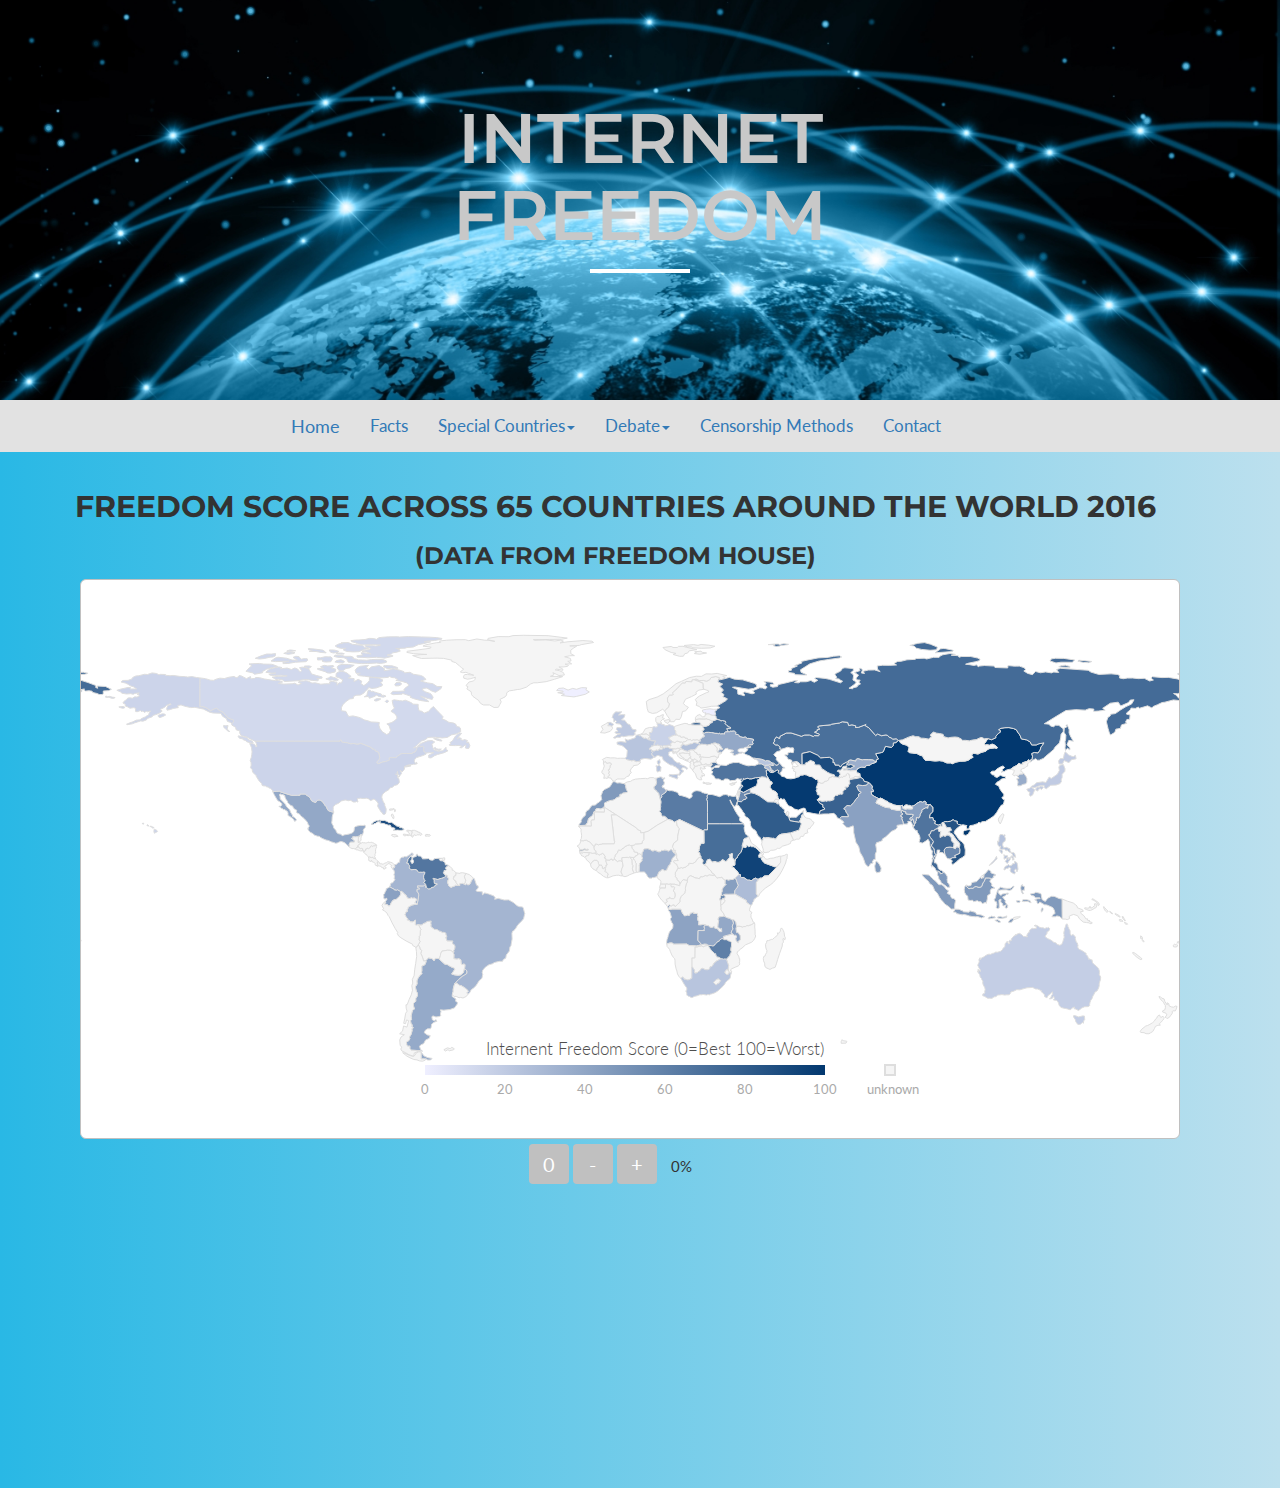
<file: index.html>
<!DOCTYPE html>
<html>
<head>
    <style>
    
body {
    font-size: 1rem;
    font-family: 'Open Sans', sans-serif;
    font-weight: 400;
    fill: #8C8C8C;
    text-align: center;
}
.timeLabel,
.dayLabel {
    font-size: 1.6rem;
    fill: #AAAAAA;
    font-weight: 300;
}
text.axis-workweek,
text.axis-worktime {
    fill: #404040;
    font-weight: 400;
}
.title {
    font-size: 2.8rem;
    fill: #4F4F4F;
    font-weight: 300;
}
.subtitle {
    font-size: 1.4rem;
    fill: #AAAAAA;
    font-weight: 300;
}
.credit {
    font-size: 1.2rem;
    fill: #AAAAAA;
    font-weight: 400;
}
.axis path,
.axis tick,
.axis line {
    fill: none;
    stroke: none;
}
text {
    font-size: 1.2rem;
    fill: #AAAAAA;
    font-weight: 400;
}
.legendTitle {
    font-size: 1.5rem;
    fill: #4F4F4F;
    font-weight: 300;
}

#container {
  margin-left:auto;
  margin-right:auto;
  display:center;
  width:1000px;
  height:800px;
  margin-bottom: 5px;
  overflow: hidden;
  border: 1px solid silver;
  border-radius: 6px;
  background: white;
}

.zoom-button {
  width: 40px;
  height: 40px;
  border-radius: 4px;
  border: none;
  background: silver;
  font-size: 20px;
  color: white;
  cursor: pointer;
}

#zoom-info {
  display: inline-block;
  padding: 10px;
  font-size:20px;
}

.affix {
      top: 0;
      width: 100%;
      -webkit-transition: all .5s ease-in-out;
      transition: all .5s ease-in-out;
      background-color: rgba(15, 155, 179, 0.58);
      border-color: rgba(15, 155, 179, 1);

  }
.affix a {
      color: #fff !important;
      padding: 15px !important;
      -webkit-transition: all .5s ease-in-out;
      transition: all .5s ease-in-out;
  }
.affix-top a {
      padding: 15px !important;
  }
  
</style>

<script src="./js/d3.min.js"></script>
<script src="./js/topojson.min.js"></script>
<script src="./js/worldmap.js"></script>
<script src="./js/jquery.min.js"></script>
<link href="./styles/bootstrap.min.css" rel="stylesheet">
<script src="./js/bootstrap.min.js"></script>
<link href="./styles/append.css" rel="stylesheet">
<script src="https://cdn.plot.ly/plotly-latest.min.js"></script>
<link href="vendor/font-awesome/css/font-awesome.min.css" rel="stylesheet" type="text/css">
<link href="https://fonts.googleapis.com/css?family=Montserrat:400,700" rel="stylesheet" type="text/css">
<link href="https://fonts.googleapis.com/css?family=Lato:400,700,400italic,700italic" rel="stylesheet" type="text/css">
<link href="./styles/freelancer.min.css" rel="stylesheet">
<title>home</title>
 </head>
 
 <body style="background: -webkit-linear-gradient(left, rgba(179,220,237,1) 0%, rgba(41,184,229,1) 0%, rgba(44,185,229,1) 2%, rgba(188,224,238,1) 100%);">
 <header style="height:400px;
          background-image: url(./images/Globe-Internet.jpg);
		   background-size: cover;background-position:15% 40%">
        <div class="container">
            <div class="row">
                <div class="col-lg-8 col-lg-offset-2 col-md-10 col-md-offset-1">
                    <div class="site-heading" style="margin-top:100px;">
                        <h1 style="font-size:70px;color:rgba(200,200,200,1);font-weight:600;">Internet Freedom</h1>
                        <hr class="small">
                       
                    </div>
                </div>
            </div>
        </div>
</header>
<div style="background-color:#e2e2e2;font-size:17px;">
 <nav class="navbar" data-spy="affix" data-offset-top="400" style="z-index:2;">
  <div class="container-fluid">
    <!-- Brand and toggle get grouped for better mobile display -->
    <div class="navbar-header" style="margin-left:275px;">
      <button type="button" class="navbar-toggle collapsed" data-toggle="collapse" data-target="#bs-example-navbar-collapse-1" aria-expanded="false">
        <span class="sr-only">Toggle navigation</span>
        <span class="icon-bar"></span>
        <span class="icon-bar"></span>
        <span class="icon-bar"></span>
      </button>
      <a class="navbar-brand" href="./index.html">Home</a>
    </div>

    <!-- Collect the nav links, forms, and other content for toggling -->
    <div class="collapse navbar-collapse" id="bs-example-navbar-collapse-1">
      <ul class="nav navbar-nav">
        <li><a href="./graphs.html">Facts</a></li>
        <li class="dropdown">
          <a href="#" class="dropdown-toggle" data-toggle="dropdown" 
		  role="button" aria-haspopup="true" aria-expanded="false">Special Countries<span class="caret"></span></a>
          <ul class="dropdown-menu" style="background-color:rgba(15, 155, 179, 0.58);text-align:center;font-size:19px;">
            <li><a href="./countries.html#decrease">Decrease</a></li>
			<li><a href="./countries.html#increase">Increase</a></li>
			<li><a href="./countries.html#na">Unavailable</a></li>
			<li><a href="./countries.html#free">Free</a></li>
          </ul>
        </li>
      </ul>
	  
      <ul class="nav navbar-nav navbar-left">
        <li class="dropdown">
          <a href="#" class="dropdown-toggle" data-toggle="dropdown" 
		  role="button" aria-haspopup="true" aria-expanded="false">Debate<span class="caret"></span></a>
          <ul class="dropdown-menu" style="background-color:rgba(15, 155, 179, 0.58);text-align:center;font-size:15px;">
            <li><a href="./sides.html#about">About</a></li>
            <li role="separator" class="divider"></li>
			<li><a href="./sides.html#adv">Advantages</a></li>
			<li role="separator" class="divider"></li>
			<li><a href="./sides.html#disadv">Disadvantages</a></li>
			<li><a href="./sides.html#dis1">Government Corruption</a></li>
			<li><a href="./sides.html#dis2">Social Concerns</a></li>	
            <li><a href="./sides.html#dis3">Economic Slowdown</a></li>			
			<li><a href="./sides.html#google">Google case</a></li>
			<li role="separator" class="divider"></li>
			<li><a href="./sides.html#conclusion">Conclusion</a></li>
          </ul>
        </li>
		<li><a href="./glossary.html">Censorship Methods</a></li>
	    <li><a href="./contact.html">Contact</a></li>
      </ul>
    </div><!-- /.navbar-collapse -->
  </div><!-- /.container-fluid -->
</nav>
</div>

<div style="position: absolute;left:50px;top:470px; ">
<div><h2>Freedom Score Across 65 Countries Around the World 2016</h2><div>
<div><h3>(Data from Freedom House)</h3><div>
<div id="container" style="position:relative;margin-left:30px;margin-right:auto;width: 1100px; height: 560px;"></div>

<button class="zoom-button" data-zoom="reset">0</button>
<button class="zoom-button" data-zoom="out">-</button>
<button class="zoom-button" data-zoom="in">+</button>
<div id="zoom-info" style="font-size:15px;"></div>
<div id="legend" style="position:absolute;left:330px;top:565px;"></div>
<script src="./js/legend.js"></script>

<div style="height:100px"></div>
<div id="plotly-div1" style="width:100%;margin-left:20px;"></div>
<div style="height:100px"></div>
<div id="plotly-div2" style="width:100%;margin-left:30px;"></div>
<div style="height:100px"></div>
<script>
{
  data= [
    {
      "orientation": "h",
      "uid": "b0f9ca",
      "y": [
        "Estonia",
        "Iceland",
        "Canada",
        "USA",
        "Germany",
        "Australia",
        "Japan",
        "United Kingdom",
        "France",
        "Georgia",
        "Italy",
        "South Africa",
        "Philippine",
        "Argentina",
        "Hungary",
        "Kenya",
        "Armenia",
        "Brazil",
        "Colombia",
        "Nigeria",
        "Kyrgyzstan",
        "South Korea",
        "Mexico",
        "Tunisia",
        "Ukraine",
        "Zambia",
        "Angola",
        "Ecuador",
        "India",
        "Malawi",
        "Singapore",
        "Uganda",
        "Indonesia",
        "Morocco",
        "Sri Lanka",
        "Lebanon",
        "Malaysia",
        "Jordan",
        "Rwanda",
        "Cambodia",
        "Bangladesh",
        "Zimbabwe",
        "Azrbaijan",
        "Lybia",
        "Venezuela",
        "Myanmar",
        "Turkey",
        "Belarus",
        "Egypt",
        "Kazakhistan",
        "Sudan",
        "Russia",
        "Thailand",
        "Gambia",
        "United Arab Emirate",
        "Pakistan",
        "Baharan",
        "Saudi Arab",
        "Vietnam",
        "Cuba",
        "Uzbekistan",
        "Ethiopia",
        "Iran",
        "Syria",
        "China"
      ],
      "x": [
        "-2",
        "0",
        "1",
        "-1",
        "2",
        "4",
        "0",
        "-1",
        "5",
        "-1",
        "3",
        "-1",
        "-1",
        "0",
        "3",
        "1",
        "2",
        "2",
        "2",
        "1",
        "1",
        "3",
        "-1",
        "-1",
        "5",
        "-5",
        "2",
        "4",
        "-1",
        "-1",
        "1",
        "8",
        "2",
        "0",
        "-14",
        "-2",
        "3",
        "3",
        "1",
        "5",
        "7",
        "1",
        "2",
        "10",
        "4",
        "1",
        "6",
        "1",
        "3",
        "3",
        "-1",
        "5",
        "4",
        "2",
        "1",
        "0",
        "-3",
        "0",
        "0",
        "-5",
        "0",
        "3",
        "-2",
        "-1",
        "1"
      ],
      "type": "bar",
      "name": "Column 0"
    }
  ],
  layout={
    "autosize": true,
    "yaxis": {
      "type": "category",
      "range": [
        -0.5,
        64.5
      ],
      "titlefont": {
        "size": 19
      },
      "autorange": false,
      "title": "Countries"
    },
    "title": "Change of Internet freedom score 2014-2016",
    "xaxis": {
      "type": "linear",
      "range": [
        -15.333333333333334,
        11.333333333333334
      ],
      "titlefont": {
        "size": 15
      },
      "autorange": false,
      "title": "Difference"
    },
    "hovermode": "closest",
    "margin": {
      "r": 80,
      "pad": 0,
      "l": 120
    }
  }
}
Plotly.plot('plotly-div2', {
  data: data,
  layout: layout
});
</script>

<script>
var paletteScale = d3.scale.linear()
            .domain([6,88])
            .range(["#EFEFFF","#02386F"]); 
			
var numberarray= ['6', '6', '16', '18', '19', '21', '22', '23', '25', '25', '25', '25', '26', '27', '27', '29', '30', '32', '32', '34', '35', '36', '38', '38', '38', '38', '40', '41', '41', '41', '41', '42', '44', '44', '44', '45', '45', '51', '51', '52', '56', '56', '57', '58', '60', '61', '61', '63', '63', '63', '64', '65', '66', '67', '68', '69', '71', '72', '76', '79', '79', '83', '87', '87', '88']; 
var colorarray=[];
for (var i=0; i<numberarray.length; i++) {
			colorarray[i]=paletteScale(parseInt(numberarray[i]));
		}
trace1 = {
  x: ['Estonia', 'Iceland', 'Canada', 'USA', 'Germany', 'Australia', 'Japan', 'UK', 'France', 'Georgia', 'Italy', 'South Africa', 'Philippine', 'Argentina', 'Hungary', 'Kenya', 'Armenia', 'Brazil', 'Colombia', 'Nigeria', 'Kyrgyzstan', 'South Korea', 'Mexico', 'Tunisia', 'Ukraine', 'Zambia', 'Angola', 'Ecuador', 'India', 'Malawi', 'Singapore', 'Uganda', 'Indonesia', 'Morocco', 'Sri Lanka', 'Lebanon', 'Malaysia', 'Jordan', 'Rwanda', 'Cambodia', 'Bangladesh', 'Zimbabwe', 'Azrbaijan', 'Lybia', 'Venezuela', 'Myanmar', 'Turkey', 'Belarus', 'Egypt', 'Kazakhistan', 'Sudan', 'Russia', 'Thailand', 'Gambia', 'UAE', 'Pakistan', 'Baharan', 'Saudi Arab', 'Vietnam', 'Cuba', 'Uzbekistan', 'Ethiopia', 'Iran', 'Syria', 'China'], 
  y: ['6', '6', '16', '18', '19', '21', '22', '23', '25', '25', '25', '25', '26', '27', '27', '29', '30', '32', '32', '34', '35', '36', '38', '38', '38', '38', '40', '41', '41', '41', '41', '42', '44', '44', '44', '45', '45', '51', '51', '52', '56', '56', '57', '58', '60', '61', '61', '63', '63', '63', '64', '65', '66', '67', '68', '69', '71', '72', '76', '79', '79', '83', '87', '87', '88'], 
  marker: {color: colorarray}, 
  name: 'Column 1', 
  type: 'bar', 
  uid: '9dd475'
};
data = [trace1];
layout = {
  autosize: true, 
  hovermode: 'closest', 
  margin: {
    r: 80, 
    b: 100, 
    l: 80, 
    pad: 0
  }, 
  title: 'Distribution of Internet Freedom Score in 2016', 
  xaxis: {
    autorange: true, 
    range: [-0.5, 64.5], 
    title: 'Country', 
    type: 'category'
  }, 
  yaxis: {
    autorange: false, 
    range: [0, 90], 
    title: 'Score', 
    type: 'linear'
  }
};
Plotly.plot('plotly-div1', {
  data: data,
  layout: layout
});
</script>

<script>
function Zoom(args) {
  $.extend(this, {
    $buttons:   $(".zoom-button"),
    $info:      $("#zoom-info"),
    scale:      { max: 50, currentShift: 0 },
    $container: args.$container,
    datamap:    args.datamap
  });

  this.init();
}

Zoom.prototype.init = function() {
  var paths = this.datamap.svg.selectAll("path"),
      subunits = this.datamap.svg.selectAll(".datamaps-subunit");

  // preserve stroke thickness
  paths.style("vector-effect", "non-scaling-stroke");

  // disable click on drag end
  subunits.call(
    d3.behavior.drag().on("dragend", function() {
      d3.event.sourceEvent.stopPropagation();
    })
  );

  this.scale.set = this._getScalesArray();
  this.d3Zoom = d3.behavior.zoom().scaleExtent([ 1, this.scale.max ]);

  this._displayPercentage(1);
  this.listen();
};

Zoom.prototype.listen = function() {
  this.$buttons.off("click").on("click", this._handleClick.bind(this));

  this.datamap.svg
    .call(this.d3Zoom.on("zoom", this._handleScroll.bind(this)))
    .on("dblclick.zoom", null); // disable zoom on double-click
};

Zoom.prototype.reset = function() {
  this._shift("reset");
};

Zoom.prototype._handleScroll = function() {
  var translate = d3.event.translate,
      scale = d3.event.scale,
      limited = this._bound(translate, scale);

  this.scrolled = true;

  this._update(limited.translate, limited.scale);
};

Zoom.prototype._handleClick = function(event) {
  var direction = $(event.target).data("zoom");

  this._shift(direction);
};

Zoom.prototype._shift = function(direction) {
  var center = [ this.$container.width() / 2, this.$container.height() / 2 ],
      translate = this.d3Zoom.translate(), translate0 = [], l = [],
      view = {
        x: translate[0],
        y: translate[1],
        k: this.d3Zoom.scale()
      }, bounded;

  translate0 = [
    (center[0] - view.x) / view.k,
    (center[1] - view.y) / view.k
  ];

	if (direction == "reset") {
  	view.k = 1;
    this.scrolled = true;
  } else {
  	view.k = this._getNextScale(direction);
  }

l = [ translate0[0] * view.k + view.x, translate0[1] * view.k + view.y ];

  view.x += center[0] - l[0];
  view.y += center[1] - l[1];

  bounded = this._bound([ view.x, view.y ], view.k);

  this._animate(bounded.translate, bounded.scale);
};

Zoom.prototype._bound = function(translate, scale) {
  var width = this.$container.width(),
      height = this.$container.height();

  translate[0] = Math.min(
    (width / height)  * (scale - 1),
    Math.max( width * (1 - scale), translate[0] )
  );

  translate[1] = Math.min(0, Math.max(height * (1 - scale), translate[1]));

  return { translate: translate, scale: scale };
};

Zoom.prototype._update = function(translate, scale) {
  this.d3Zoom
    .translate(translate)
    .scale(scale);

  this.datamap.svg.selectAll("g")
    .attr("transform", "translate(" + translate + ")scale(" + scale + ")");

  this._displayPercentage(scale);
};

Zoom.prototype._animate = function(translate, scale) {
  var _this = this,
      d3Zoom = this.d3Zoom;

  d3.transition().duration(350).tween("zoom", function() {
    var iTranslate = d3.interpolate(d3Zoom.translate(), translate),
        iScale = d3.interpolate(d3Zoom.scale(), scale);

		return function(t) {
      _this._update(iTranslate(t), iScale(t));
    };
  });
};

Zoom.prototype._displayPercentage = function(scale) {
  var value;

  value = Math.round(Math.log(scale) / Math.log(this.scale.max) * 100);
  this.$info.text(value + "%");
};

Zoom.prototype._getScalesArray = function() {
  var array = [],
      scaleMaxLog = Math.log(this.scale.max);

  for (var i = 0; i <= 10; i++) {
    array.push(Math.pow(Math.E, 0.1 * i * scaleMaxLog));
  }

  return array;
};

Zoom.prototype._getNextScale = function(direction) {
  var scaleSet = this.scale.set,
      currentScale = this.d3Zoom.scale(),
      lastShift = scaleSet.length - 1,
      shift, temp = [];

  if (this.scrolled) {

    for (shift = 0; shift <= lastShift; shift++) {
      temp.push(Math.abs(scaleSet[shift] - currentScale));
    }

    shift = temp.indexOf(Math.min.apply(null, temp));

    if (currentScale >= scaleSet[shift] && shift < lastShift) {
      shift++;
    }

    if (direction == "out" && shift > 0) {
      shift--;
    }

    this.scrolled = false;

  } else {

    shift = this.scale.currentShift;

    if (direction == "out") {
      shift > 0 && shift--;
    } else {
      shift < lastShift && shift++;
    }
  }

  this.scale.currentShift = shift;

  return scaleSet[shift];
};
</script>

<script>
    // example data from server
   var series = [
        ["AGO",40],["ARG",37],["ARM",30],["AUS",21],["AZE",57],["BHR",71],
        ["BGD",56],["BLR",63],["BRA",32],["KHM",52],["CAN",16],["CHN",88],
        ["COL",32],["CUB",79],["ECU",41],["EGY",63],["EST",6],["ETH",83],
        ["FRA",25],["GMB",67],["GEO",25],["DEU",19],["HUN",27],["ISL",6],
        ["IND",41],["IDN",44],["IRN",87],["ITA",25],["JPN",22],["JOR",51],
        ["KAZ",63],["KEN",29],["KGZ",35],["LBN",45],["LBY",58],["MWI",41],
		["MYS",45],["MEX",38],["MAR",44],["MMR",61],["NGA",34],["PAK",69],
		["PHL",26],["RUS",65],["RWA",51],["SAU",72],["SGP",41],["ZAF",25],
		["KOR",36],["LKA",44],["SDN",64],["SYR",87],["THA",66],["TUN",38],
		["TUR",61],["UGA",42],["UKR",38],["ARE",68],["GBR",23],["USA",18],
		["UZB",79],["VEN",60],["VNM",76],["ZMB",38],["ZWE",56]];
    // Datamaps expect data in format:
    // { "USA": { "fillColor": "#42a844", numberOfWhatever: 75},
    //   "FRA": { "fillColor": "#8dc386", numberOfWhatever: 43 } }
    var dataset = {};
    // We need to colorize every country based on "numberOfWhatever"
    // colors should be uniq for every value.
    // For this purpose we create palette(using min/max series-value)
    var onlyValues = series.map(function(obj){ return obj[1]; });
    var minValue = Math.min.apply(null, onlyValues),
            maxValue = Math.max.apply(null, onlyValues);
    // create color palette function
    // color can be whatever you wish
    var paletteScale = d3.scale.linear()
            .domain([minValue,maxValue])
            .range(["#EFEFFF","#02386F"]); // blue color
    // fill dataset in appropriate format
    series.forEach(function(item){ //
        // item example value ["USA", 70]
        var iso = item[0],
                value = item[1];
        dataset[iso] = { numberOfThings: value, fillColor: paletteScale(value) };
    });

</script>

<script>
function Datamap() {
	this.$container = $("#container");
	this.instance = new Datamaps({
    scope: 'world',
    element: this.$container.get(0),
    fills: { defaultFill: '#F5F5F5' },
	data: dataset,
    geographyConfig: {
            borderColor: '#DEDEDE',
            highlightBorderWidth: 2,
            // don't change color on mouse hover
            highlightFillColor: function(geo) {
                return geo['fillColor'] || '#F5F5F5';
            },
            // only change border
            highlightBorderColor: '#B7B7B7',
            // show desired information in tooltip
            popupTemplate: function(a, b) {
		if (!b) {return '<div class="hoverinfo"><strong>' + a.properties.name + '<br>'+'Freedom Score unavailable'+'</strong></div>'; }
		else 
			return '<div class="hoverinfo"><strong>' + a.properties.name + '<br>'+'Freedom Score:'+b.numberOfThings+'</strong></div>'
    },
	},
    done: this._handleMapReady.bind(this)
	});
}

Datamap.prototype._handleMapReady = function(datamap) {
	this.zoom = new Zoom({
  	$container: this.$container,
  	datamap: datamap
  });
}

new Datamap();

</script>
 </body>
</file>
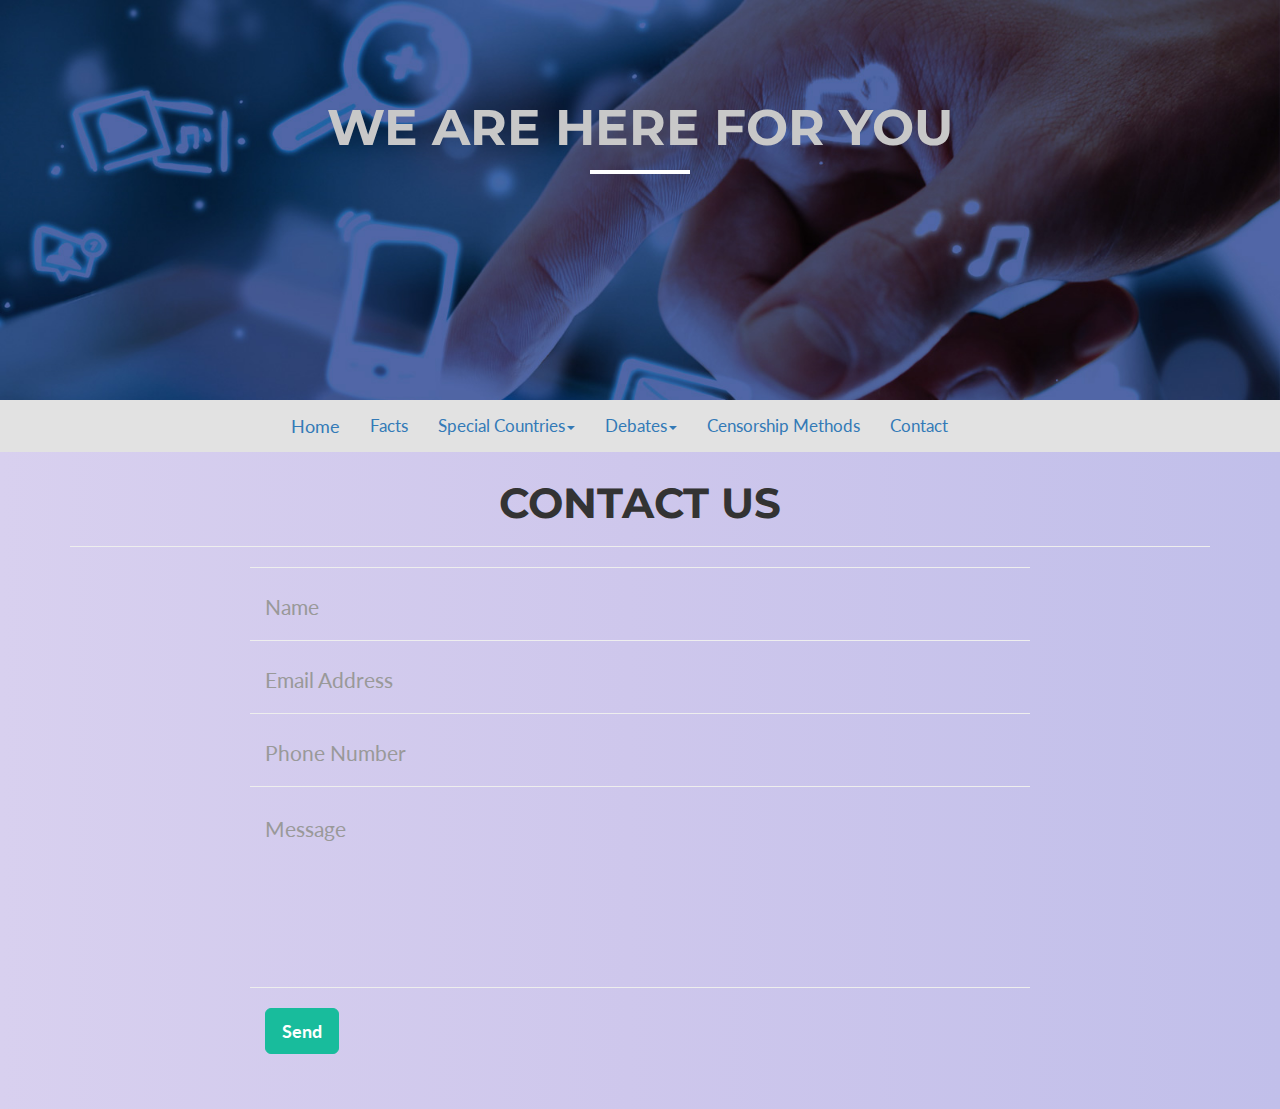
<file: contact.html>
<!DOCTYPE html>
<html>
<head>
    <style>
.affix {
      top: 0;
      width: 100%;
      -webkit-transition: all .5s ease-in-out;
      transition: all .5s ease-in-out;
      background-color: rgba(15, 155, 179, 0.58);
      border-color: rgba(15, 155, 179, 1);

  }
.affix a {
      color: #fff !important;
      padding: 15px !important;
      -webkit-transition: all .5s ease-in-out;
      transition: all .5s ease-in-out;
  }
.affix-top a {
      padding: 15px !important;
  }
  
</style>

<link href="./styles/bootstrap.min.css" rel="stylesheet">
<script src="./js/jquery.min.js"></script>
<script src="./js/bootstrap.min.js"></script>
<link href="./styles/append.css" rel="stylesheet">
<link href="vendor/font-awesome/css/font-awesome.min.css" rel="stylesheet" type="text/css">
<link href="https://fonts.googleapis.com/css?family=Montserrat:400,700" rel="stylesheet" type="text/css">
<link href="https://fonts.googleapis.com/css?family=Lato:400,700,400italic,700italic" rel="stylesheet" type="text/css">
<link href="./styles/freelancer.min.css" rel="stylesheet">
<title>contact</title>
 </head>
 
 <body style="background: -webkit-linear-gradient(left, rgba(235,233,249,1) 0%, rgba(216,208,239,1) 0%, rgba(206,199,236,1) 49%, rgba(193,191,234,1) 100%);">
 <header style="height:400px;
          background-image: url(./contact_background.jpg);
		   background-size: cover;background-position:15% 40%">
        <div class="container">
            <div class="row">
                <div class="col-lg-8 col-lg-offset-2 col-md-10 col-md-offset-1">
                    <div class="site-heading" style="margin-top:100px;">
                        <h1 style="font-size:50px;color:rgba(200,200,200,1);">We are here for you</h1>
                        <hr class="small">
                        </div>
                </div>
            </div>
        </div>
</header>
<div style="background-color:#e2e2e2;font-size:17px;">
 <nav class="navbar" data-spy="affix" data-offset-top="400" style="z-index:2;">
  <div class="container-fluid">
    <!-- Brand and toggle get grouped for better mobile display -->
    <div class="navbar-header" style="margin-left:275px;">
      <button type="button" class="navbar-toggle collapsed" data-toggle="collapse" data-target="#bs-example-navbar-collapse-1" aria-expanded="false">
        <span class="sr-only">Toggle navigation</span>
        <span class="icon-bar"></span>
        <span class="icon-bar"></span>
        <span class="icon-bar"></span>
      </button>
      <a class="navbar-brand" href="./index.html">Home</a>
    </div>

    <!-- Collect the nav links, forms, and other content for toggling -->
    <div class="collapse navbar-collapse" id="bs-example-navbar-collapse-1">
      <ul class="nav navbar-nav">
        <li><a href="./graphs.html">Facts</a></li>
        <li class="dropdown">
          <a href="#" class="dropdown-toggle" data-toggle="dropdown" 
		  role="button" aria-haspopup="true" aria-expanded="false">Special Countries<span class="caret"></span></a>
          <ul class="dropdown-menu" style="background-color:rgba(15, 155, 179, 0.58);text-align:center;font-size:19px;">
            <li><a href="./countries.html#decrease">Decrease</a></li>
			<li><a href="./countries.html#increase">Increase</a></li>
			<li><a href="./countries.html#na">Unavailable</a></li>
			<li><a href="./countries.html#free">Free</a></li>
          </ul>
        </li>
      </ul>
	  
      <ul class="nav navbar-nav navbar-left">
        <li class="dropdown">
          <a href="#" class="dropdown-toggle" data-toggle="dropdown" 
		  role="button" aria-haspopup="true" aria-expanded="false">Debates<span class="caret"></span></a>
          <ul class="dropdown-menu" style="background-color:rgba(15, 155, 179, 0.58);text-align:center;font-size:15px;">
            <li><a href="./sides.html#about">About</a></li>
            <li role="separator" class="divider"></li>
			<li><a href="./sides.html#adv">Advantages</a></li>
			<li role="separator" class="divider"></li>
			<li><a href="./sides.html#disadv">Disadvantages</a></li>
			<li><a href="./sides.html#dis1">Government Corruption</a></li>
			<li><a href="./sides.html#dis2">Social Concerns</a></li>	
            <li><a href="./sides.html#dis3">Economic Slowdown</a></li>			
			<li><a href="./sides.html#google">Google case</a></li>
			<li role="separator" class="divider"></li>
			<li><a href="./sides.html#conclusion">Conclusion</a></li>
          </ul>
        </li>
		<li><a href="./glossary.html">Censorship Methods</a></li>
	    <li><a href="./contact.html">Contact</a></li>
      </ul>
    </div><!-- /.navbar-collapse -->
  </div><!-- /.container-fluid -->
</nav>
</div>


    <!-- Contact Section -->
    <section id="contact" style="position:absolute;top:450px;">
        <div class="container">
            <div class="row">
                <div class="col-lg-12 text-center">
                    <h2>Contact Us</h2>
                    <hr class="star3">
                </div>
            </div>
            <div class="row">
                <div class="col-lg-8 col-lg-offset-2">
                    <!-- To configure the contact form email address, go to mail/contact_me.php and update the email address in the PHP file on line 19. -->
                    <!-- The form should work on most web servers, but if the form is not working you may need to configure your web server differently. -->
                    <form name="sentMessage" id="contactForm" novalidate>
                        <div class="row control-group">
                            <div class="form-group col-xs-12 floating-label-form-group controls">
                                <label>Name</label>
                                <input type="text" class="form-control" placeholder="Name" id="name" required data-validation-required-message="Please enter your name.">
                                <p class="help-block text-danger"></p>
                            </div>
                        </div>
                        <div class="row control-group">
                            <div class="form-group col-xs-12 floating-label-form-group controls">
                                <label>Email Address</label>
                                <input type="email" class="form-control" placeholder="Email Address" id="email" required data-validation-required-message="Please enter your email address.">
                                <p class="help-block text-danger"></p>
                            </div>
                        </div>
                        <div class="row control-group">
                            <div class="form-group col-xs-12 floating-label-form-group controls">
                                <label>Phone Number</label>
                                <input type="tel" class="form-control" placeholder="Phone Number" id="phone" required data-validation-required-message="Please enter your phone number.">
                                <p class="help-block text-danger"></p>
                            </div>
                        </div>
                        <div class="row control-group">
                            <div class="form-group col-xs-12 floating-label-form-group controls">
                                <label>Message</label>
                                <textarea rows="5" class="form-control" placeholder="Message" id="message" required data-validation-required-message="Please enter a message."></textarea>
                                <p class="help-block text-danger"></p>
                            </div>
                        </div>
                        <br>
                        <div id="success"></div>
                        <div class="row">
                            <div class="form-group col-xs-12">
                                <button type="submit" class="btn btn-success btn-lg">Send</button>
                            </div>
                        </div>
                    </form>
                </div>
            </div>
        </div>
    </section>

</body>
</html>
</file>
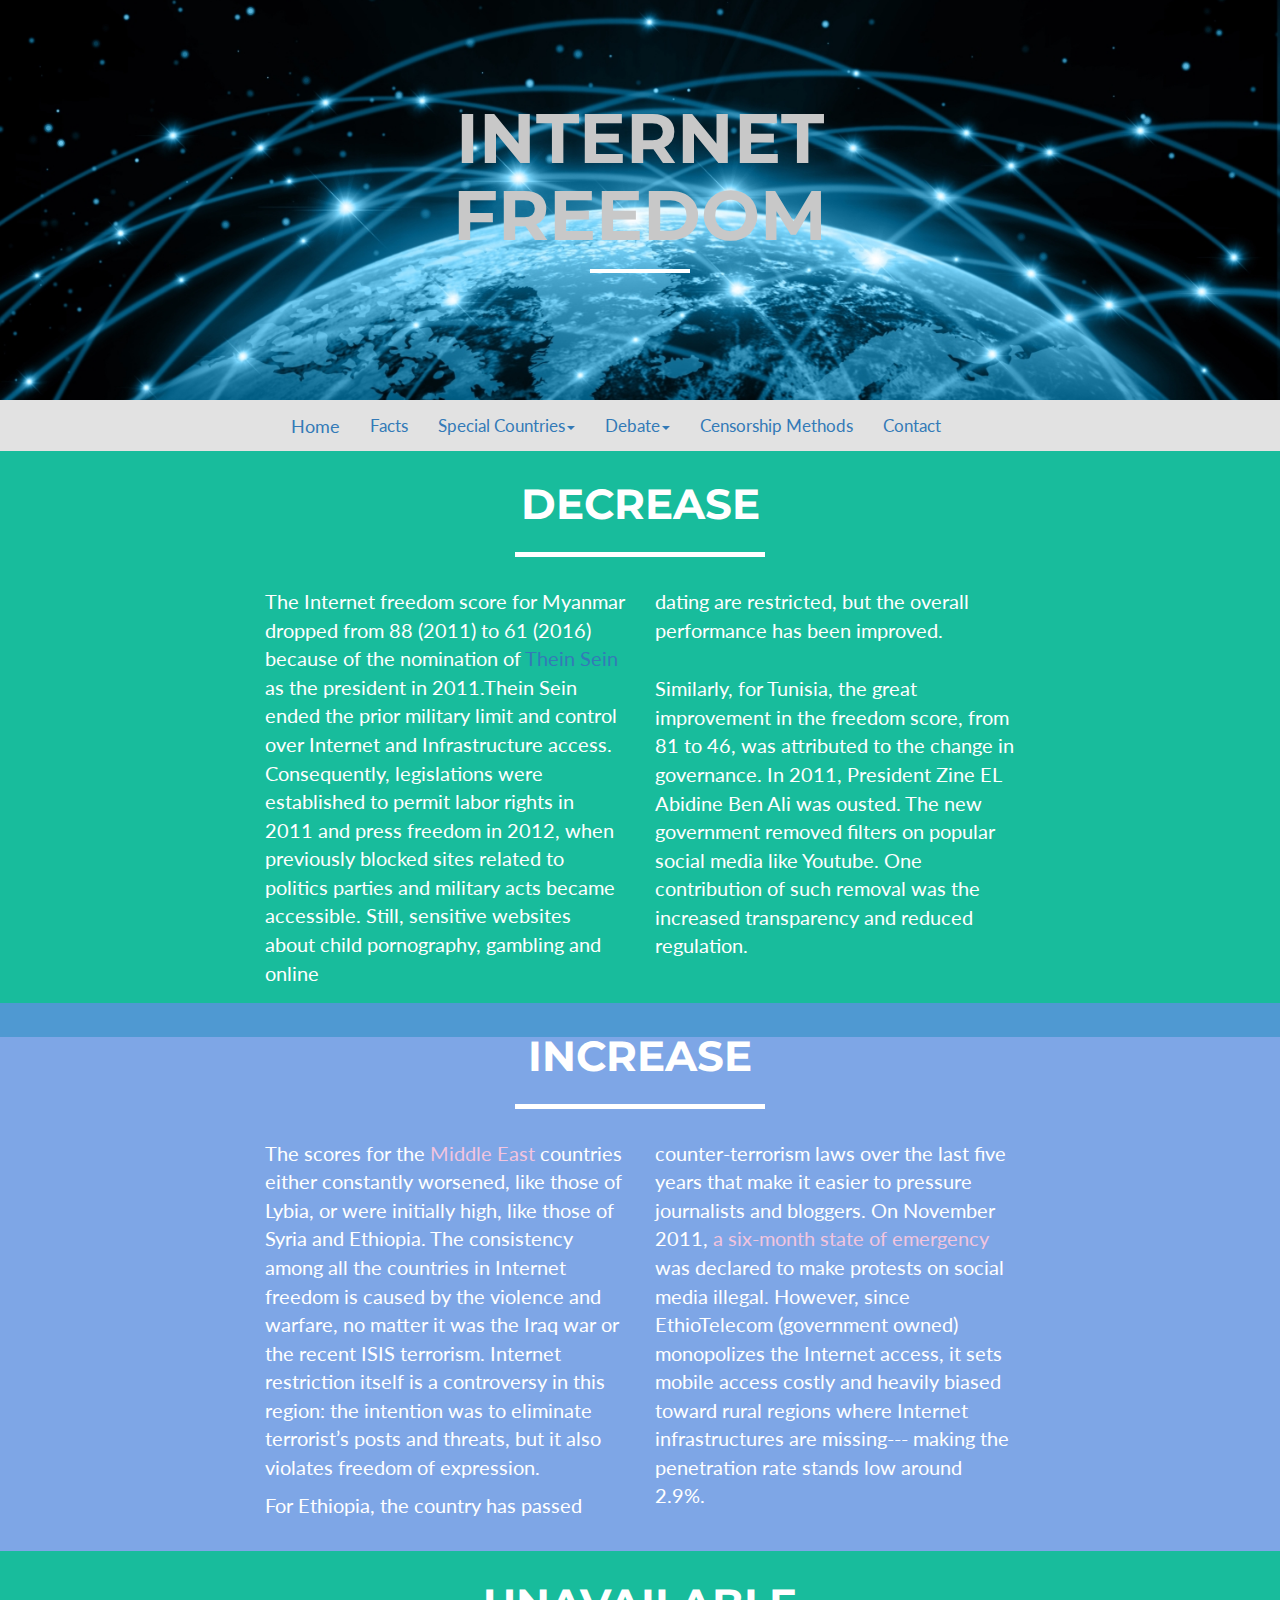
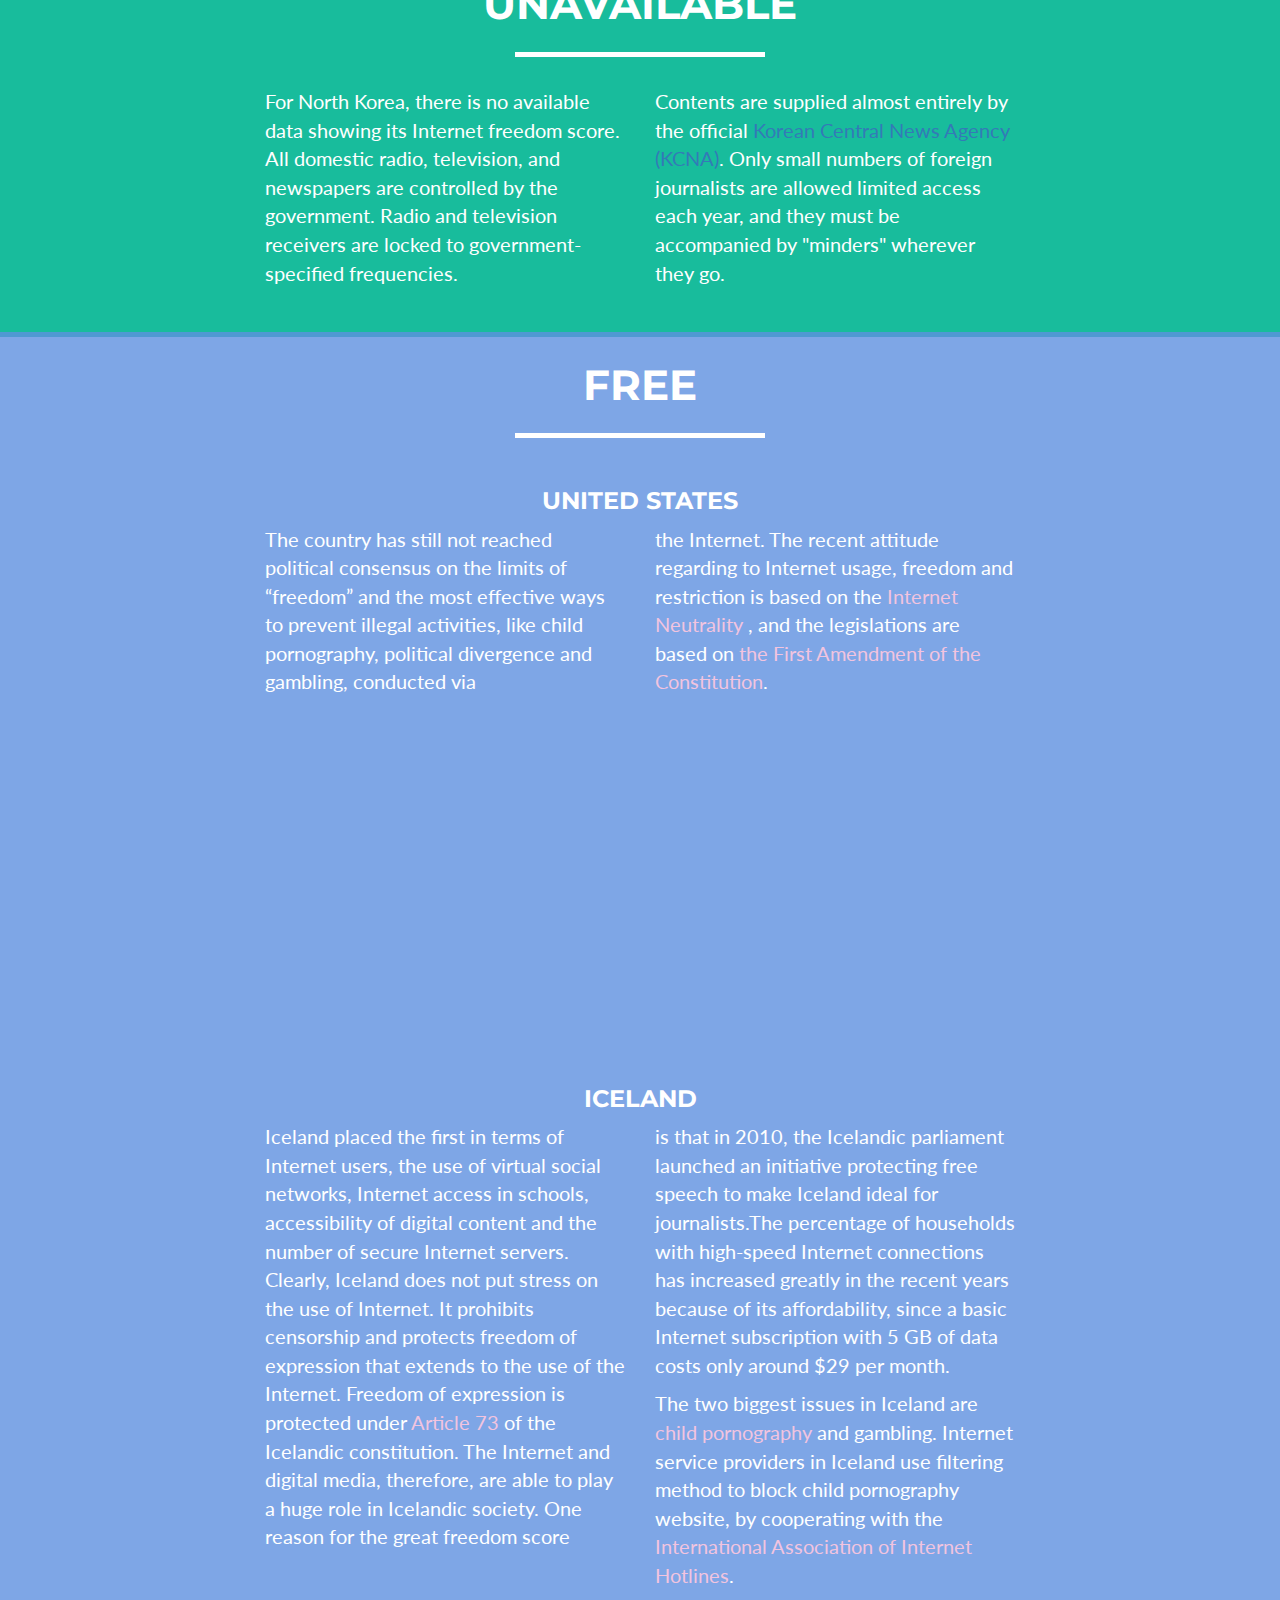
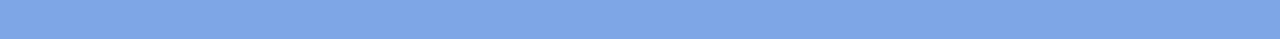
<file: countries.html>
<!DOCTYPE html>
<html>
<head>
    <style>
.affix {
      top: 0;
      width: 100%;
      -webkit-transition: all .5s ease-in-out;
      transition: all .5s ease-in-out;
      background-color: rgba(15, 155, 179, 0.58);
      border-color: rgba(15, 155, 179, 1);

  }
.affix a {
      color: #fff !important;
      padding: 15px !important;
      -webkit-transition: all .5s ease-in-out;
      transition: all .5s ease-in-out;
  }
.affix-top a {
      padding: 15px !important;
  }
</style>

<link href="./styles/bootstrap.min.css" rel="stylesheet">
<script src="./js/jquery.min.js"></script>
<script src="./js/bootstrap.min.js"></script>
<link href="./styles/append.css" rel="stylesheet">
<link href="vendor/font-awesome/css/font-awesome.min.css" rel="stylesheet" type="text/css">
<link href="https://fonts.googleapis.com/css?family=Montserrat:400,700" rel="stylesheet" type="text/css">
<link href="https://fonts.googleapis.com/css?family=Lato:400,700,400italic,700italic" rel="stylesheet" type="text/css">
<link href="./styles/freelancer.min.css" rel="stylesheet">
<title>countries</title>
 </head>
 
 <body>
 <header style="height:400px;
          background-image: url(./images/Globe-Internet.jpg);
		   background-size: cover;background-position:15% 40%">
        <div class="container">
            <div class="row">
                <div class="col-lg-8 col-lg-offset-2 col-md-10 col-md-offset-1">
                    <div class="site-heading" style="margin-top:100px;">
                        <h1 style="font-size:70px;color:rgba(200,200,200,1);">Internet Freedom</h1>
                        <hr class="small">
                        </div>
                </div>
            </div>
        </div>
</header>
<div style="background-color:#e2e2e2;font-size:17px;">
 <nav class="navbar" data-spy="affix" data-offset-top="400" style="z-index:2;">
  <div class="container-fluid">
    <!-- Brand and toggle get grouped for better mobile display -->
    <div class="navbar-header" style="margin-left:275px;">
      <button type="button" class="navbar-toggle collapsed" data-toggle="collapse" data-target="#bs-example-navbar-collapse-1" aria-expanded="false">
        <span class="sr-only">Toggle navigation</span>
        <span class="icon-bar"></span>
        <span class="icon-bar"></span>
        <span class="icon-bar"></span>
      </button>
      <a class="navbar-brand" href="./index.html">Home</a>
    </div>

    <!-- Collect the nav links, forms, and other content for toggling -->
    <div class="collapse navbar-collapse" id="bs-example-navbar-collapse-1">
      <ul class="nav navbar-nav">
        <li><a href="./graphs.html">Facts</a></li>
        <li class="dropdown">
          <a href="#" class="dropdown-toggle" data-toggle="dropdown" 
		  role="button" aria-haspopup="true" aria-expanded="false">Special Countries<span class="caret"></span></a>
          <ul class="dropdown-menu" style="background-color:rgba(15, 155, 179, 0.58);text-align:center;font-size:19px;">
            <li><a href="./countries.html#decrease">Decrease</a></li>
			<li><a href="./countries.html#increase">Increase</a></li>
			<li><a href="./countries.html#na">Unavailable</a></li>
			<li><a href="./countries.html#free">Free</a></li>
          </ul>
        </li>
      </ul>
	  
      <ul class="nav navbar-nav navbar-left">
        <li class="dropdown">
          <a href="#" class="dropdown-toggle" data-toggle="dropdown" 
		  role="button" aria-haspopup="true" aria-expanded="false">Debate<span class="caret"></span></a>
          <ul class="dropdown-menu" style="background-color:rgba(15, 155, 179, 0.58);text-align:center;font-size:15px;">
            <li><a href="./sides.html#about">About</a></li>
            <li role="separator" class="divider"></li>
			<li><a href="./sides.html#adv">Advantages</a></li>
			<li role="separator" class="divider"></li>
			<li><a href="./sides.html#disadv">Disadvantages</a></li>
			<li><a href="./sides.html#dis1">Government Corruption</a></li>
			<li><a href="./sides.html#dis2">Social Concerns</a></li>	
            <li><a href="./sides.html#dis3">Economic Slowdown</a></li>			
			<li><a href="./sides.html#google">Google case</a></li>
			<li role="separator" class="divider"></li>
			<li><a href="./sides.html#conclusion">Conclusion</a></li>
          </ul>
        </li>
		<li><a href="./glossary.html">Censorship Methods</a></li>
	    <li><a href="./contact.html">Contact</a></li>
      </ul>
    </div><!-- /.navbar-collapse -->
  </div><!-- /.container-fluid -->
</nav>
<a name="decrease"></a>
</div>

<section class="green" id="about" style="position:absolute;top:451px;">
        <div class="container">
            <div class="row">
                <div class="col-lg-12 text-center">
                    <h2>Decrease</h2>
                    <hr class="star-light">
                </div>
            </div>
            <div class="row">
                <div class="col-lg-4 col-lg-offset-2">
                    <p>The Internet freedom score for Myanmar dropped from 88 (2011) to 61 (2016) because of the nomination of 
					<a href="https://en.wikipedia.org/wiki/Thein_Sein">Thein Sein</a> as the president in 2011.Thein Sein ended the prior military limit and control over Internet and 
					Infrastructure access. Consequently, legislations were established to permit labor rights in 2011 and press 
					freedom in 2012, when previously blocked sites related to politics parties and military acts became accessible.
					Still, sensitive websites about child pornography, gambling and online</p>
                </div>
                <div class="col-lg-4">
				    <p>dating are restricted, but the overall performance has been improved.</p><br>
                    <p>
					Similarly, for Tunisia, the great improvement in the freedom score, from 81 to 46, was attributed to the change in governance. 
					In 2011, President Zine EL Abidine Ben Ali was ousted. The new government removed filters on popular social media like Youtube. 
					One contribution of such removal was the increased transparency and reduced regulation. 
</p>
                </div>
				<a name="increase"></a>
            </div>
        </div>
    </section>
	
<section class="blue" id="about" style="position:absolute;top:1002.5px;">
        <div class="container">
            <div class="row">
                <div class="col-lg-12 text-center">
                    <h2>Increase</h2>
                    <hr class="star2">
                </div>
            </div>
            <div class="row">
                <div class="col-lg-4 col-lg-offset-2">
                    <p>The scores for the <a href="https://www.youtube.com/watch?v=m70fGMeccvM" style="color:#f2c4df">Middle East</a> countries either constantly worsened, like 
					those of Lybia, 
					or were initially high, like those of Syria and Ethiopia. The consistency among all the countries in Internet freedom is 
					caused by the violence and warfare, no matter it was the Iraq war or the recent ISIS terrorism. 
					Internet restriction itself is a controversy in this region: 
					the intention was to eliminate terrorist’s posts and threats, but it also violates freedom of expression. </p>
					<p>For Ethiopia, the country has passed</p>
                </div>
                <div class="col-lg-4">
				    <p>counter-terrorism laws over the last five years that make it easier to 
					pressure journalists and bloggers. On November 2011, <a style="color:#f2c4df"
					href="http://qz.com/838908/internet-freedom-in-ethiopia-is-the-fourth-worst-in-the-world-after-iran-syria-and-china/">
					 a six-month state of emergency</a>
					 
					was declared to make protests on social media illegal. However, 
					since EthioTelecom (government owned) monopolizes the Internet access, it sets mobile access costly and heavily
					biased toward rural regions where Internet infrastructures are missing--- 
					making the penetration rate stands low around 2.9%.  </p>
                </div>
				<a name="na"></a>
            </div>
        </div>
    </section>

	<section class="green" id="about" style="position:absolute;top:1551px;">
        <div class="container">
            <div class="row">
                <div class="col-lg-12 text-center">
                    <h2>Unavailable </h2>
                    <hr class="star-light">
                </div>
            </div>
            <div class="row">
                <div class="col-lg-4 col-lg-offset-2">
                    <p>For North Korea, there is no available data showing its Internet freedom score. 
					All domestic radio, television, and newspapers are controlled by the government. 
					Radio and television receivers are locked to government-specified frequencies. 
					 </p>
                </div>
                <div class="col-lg-4">
				    <p>Contents are supplied almost entirely by the official <a href="https://en.wikipedia.org/wiki/Korean_Central_News_Agency">
					Korean Central News Agency (KCNA)</a>.
					Only small numbers of foreign journalists are allowed limited access each year, 
					and they must be accompanied by "minders" wherever they go.</p>
                </div>
				<a name="free"></a>
            </div>
        </div>
    </section>
	
	<section class="blue" id="about" style="position:absolute;top:1932px;">
	     <div class="row">
                <div class="col-lg-12 text-center">
                    <h2>Free</h2>
                    <hr class="star2">
                </div>
            </div>
			
        <div class="container">
            <div class="row">
                <div class="col-lg-12 text-center">
                    <h3>United States</h3>
                </div>
            </div>
            <div class="row">
                <div class="col-lg-4 col-lg-offset-2">
                    <p>The country has still not reached political consensus on the limits of “freedom” and the most effective 
					ways to prevent illegal activities, like child pornography, political divergence and gambling, 
					conducted via  

</p>
                </div>
                <div class="col-lg-4">
				    <p>the Internet. The recent attitude regarding to Internet usage, 
					freedom and restriction is based on the <a href="https://en.wikipedia.org/wiki/Net_neutrality" style="color:#f2c4df">Internet Neutrality </a>, 
					and the legislations are based on <a style="color:#f2c4df" href="https://en.wikipedia.org/wiki/First_Amendment_to_the_United_States_Constitution">
					the First Amendment of the Constitution</a>.  </p>
                </div>
            </div>
        </div>
		<div class="col-lg-8" style="padding:20px;margin-left:330px;">
		     <iframe width="560" height="315" src="https://www.youtube.com/embed/fpbOEoRrHyU" frameborder="0" allowfullscreen></iframe>
		</div>
		<div class="container">
            <div class="row">
                <div class="col-lg-12 text-center">
                    <h3>Iceland</h3>
                </div>
            </div>
            <div class="row">
                <div class="col-lg-4 col-lg-offset-2">
                    <p>Iceland placed the first in terms of Internet users, the use of virtual social networks, 
					Internet access in schools, accessibility of digital content and the number of secure Internet servers. 
					Clearly, Iceland does not put stress on the use of Internet. It prohibits censorship and protects freedom of expression that 
					extends to the use of the Internet. Freedom of expression is protected under <a style="color:#f2c4df" href="http://www.government.is/constitution/">
					Article 73</a> of the Icelandic constitution. 
					The Internet and digital media, therefore, are able to play a huge role in Icelandic society. One reason for the great freedom score 
</p>
                </div>
                <div class="col-lg-4">
				    <p>
				 is that in 2010, the Icelandic parliament launched an initiative protecting free speech to make Iceland ideal for journalists.The percentage of households with high-speed Internet connections has increased greatly in 
					the recent years because of its affordability, since a basic Internet subscription with 5 GB of data costs only around $29 per 
					month.</p>
                    <p>The two biggest issues in Iceland are <a style="color:#f2c4df" href="http://www.foxnews.com/world/2013/02/25/sense-or-censorship-iceland-proposed-ban-on-pornography-divides-opinion.html">
					child pornography</a> and gambling. Internet service providers in Iceland use filtering method to block
					child pornography website, by cooperating with the <a style="color:#f2c4df" href="http://www.inhope.org/gns/home.aspx">
					International Association of Internet Hotlines</a>.
 </p>
                </div>
            </div>
        </div>
    </section>
	
</body>
</html>
</file>
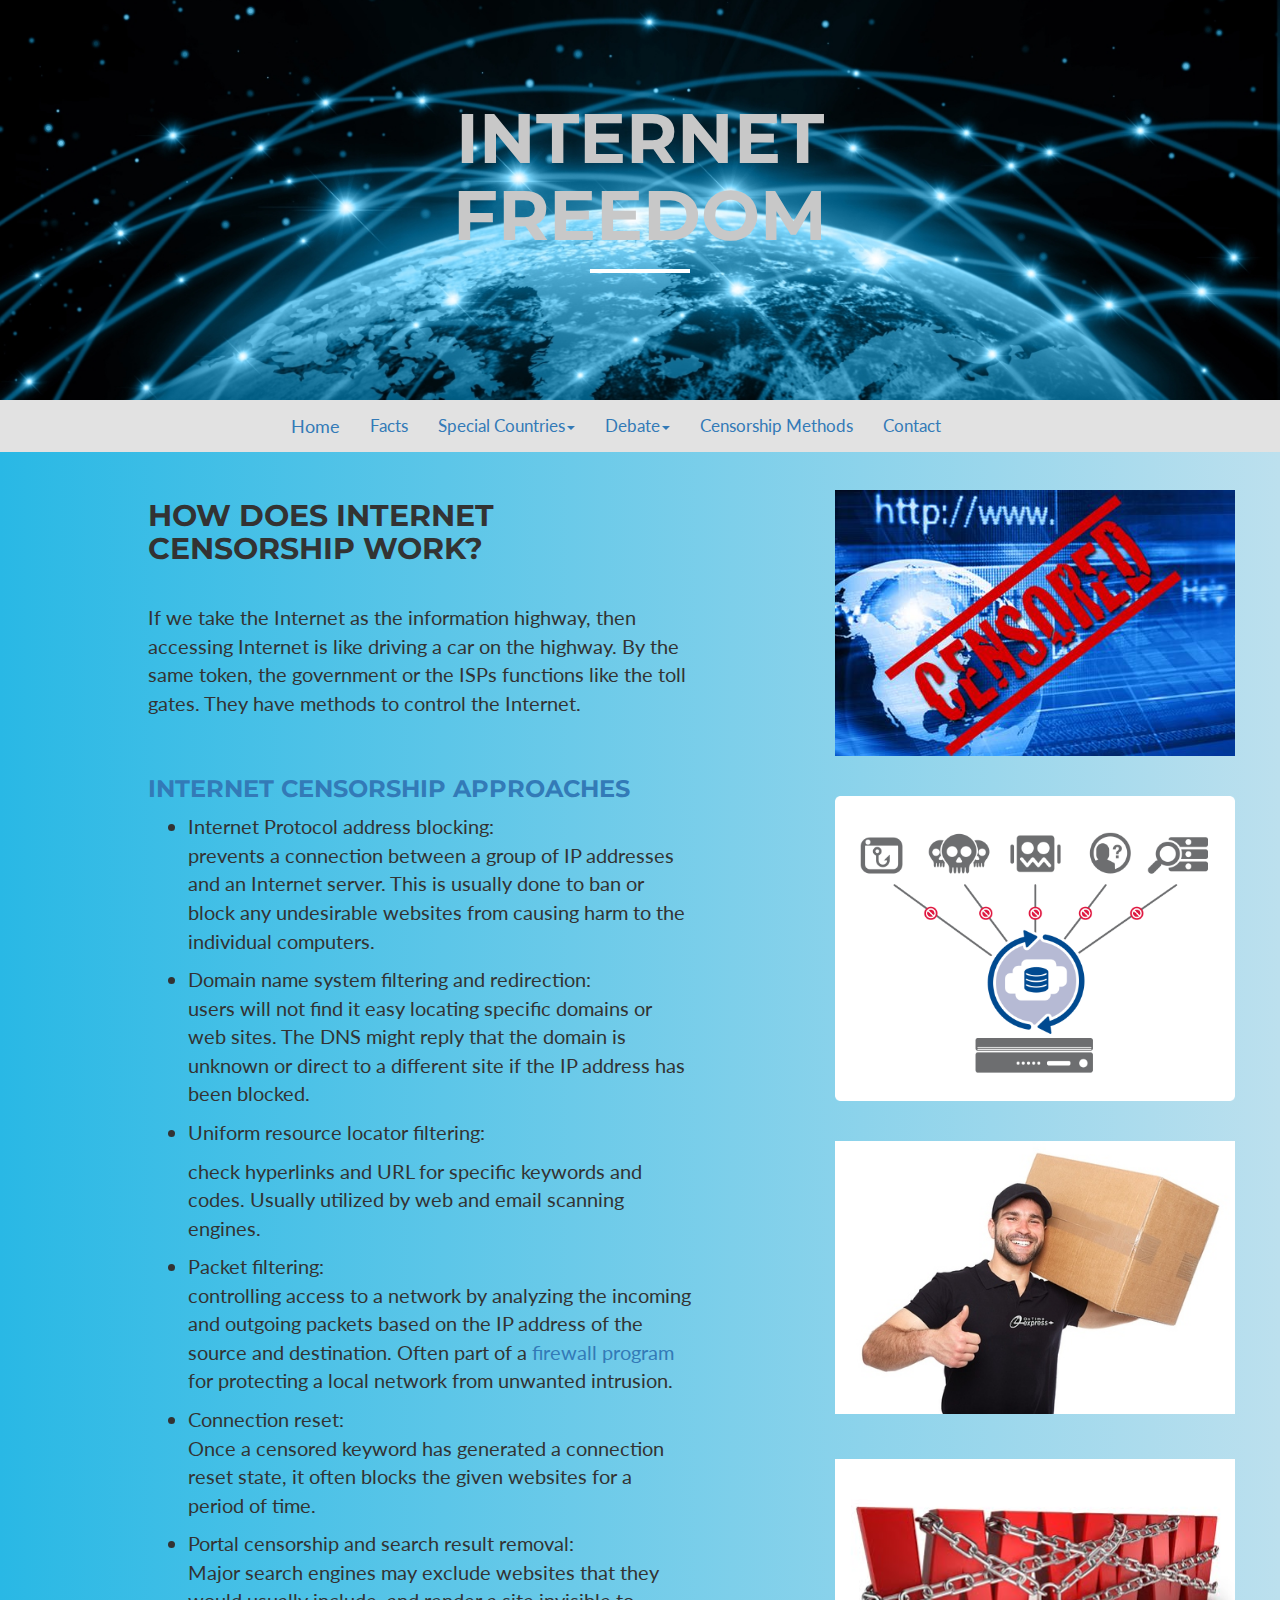
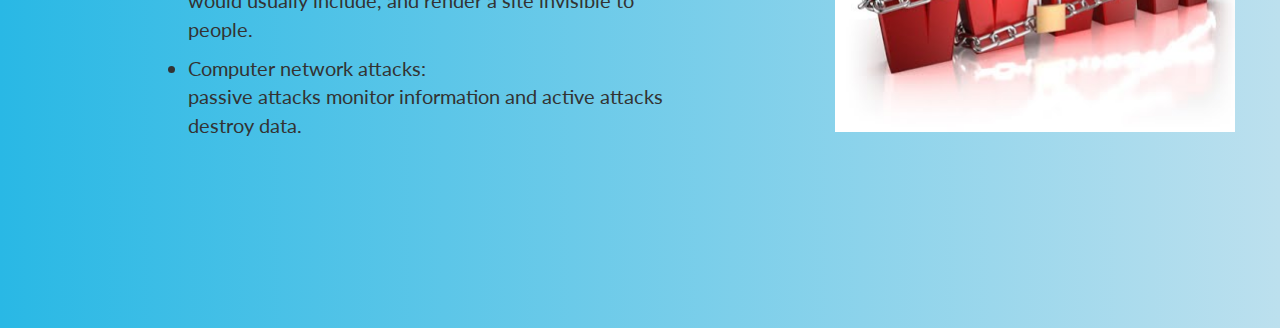
<file: glossary.html>
<!DOCTYPE html>
<html>
<head>
    <style>
.affix {
      top: 0;
      width: 100%;
      -webkit-transition: all .5s ease-in-out;
      transition: all .5s ease-in-out;
      background-color: rgba(15, 155, 179, 0.58);
      border-color: rgba(15, 155, 179, 1);

  }
.affix a {
      color: #fff !important;
      padding: 15px !important;
      -webkit-transition: all .5s ease-in-out;
      transition: all .5s ease-in-out;
  }
.affix-top a {
      padding: 15px !important;
  }
</style>


<link href="./styles/bootstrap.min.css" rel="stylesheet">
<script src="./js/jquery.min.js"></script>
<script src="./js/bootstrap.min.js"></script>
<link href="./styles/append.css" rel="stylesheet">
<link href="vendor/font-awesome/css/font-awesome.min.css" rel="stylesheet" type="text/css">
<link href="https://fonts.googleapis.com/css?family=Montserrat:400,700" rel="stylesheet" type="text/css">
<link href="https://fonts.googleapis.com/css?family=Lato:400,700,400italic,700italic" rel="stylesheet" type="text/css">
<link href="./styles/freelancer.min.css" rel="stylesheet">
<title>glossary</title>
 </head>
 
 <body style="background: -webkit-linear-gradient(left, rgba(179,220,237,1) 0%, rgba(41,184,229,1) 0%, rgba(44,185,229,1) 2%, rgba(188,224,238,1) 100%);">
 <header style="height:400px;
          background-image: url(./images/Globe-Internet.jpg);
		   background-size: cover;background-position:15% 40%">
        <div class="container">
            <div class="row">
                <div class="col-lg-8 col-lg-offset-2 col-md-10 col-md-offset-1">
                    <div class="site-heading" style="margin-top:100px;">
                        <h1 style="font-size:70px;color:rgba(200,200,200,1);">Internet Freedom</h1>
                        <hr class="small">
                         </div>
                </div>
            </div>
        </div>
</header>
<div style="background-color:#e2e2e2;font-size:17px;">
 <nav class="navbar" data-spy="affix" data-offset-top="400" style="z-index:2;">
  <div class="container-fluid">
    <!-- Brand and toggle get grouped for better mobile display -->
    <div class="navbar-header" style="margin-left:275px;">
      <button type="button" class="navbar-toggle collapsed" data-toggle="collapse" data-target="#bs-example-navbar-collapse-1" aria-expanded="false">
        <span class="sr-only">Toggle navigation</span>
        <span class="icon-bar"></span>
        <span class="icon-bar"></span>
        <span class="icon-bar"></span>
      </button>
      <a class="navbar-brand" href="./index.html">Home</a>
    </div>

    <!-- Collect the nav links, forms, and other content for toggling -->
    <div class="collapse navbar-collapse" id="bs-example-navbar-collapse-1">
      <ul class="nav navbar-nav">
        <li><a href="./graphs.html">Facts</a></li>
        <li class="dropdown">
          <a href="#" class="dropdown-toggle" data-toggle="dropdown" 
		  role="button" aria-haspopup="true" aria-expanded="false">Special Countries<span class="caret"></span></a>
          <ul class="dropdown-menu" style="background-color:rgba(15, 155, 179, 0.58);text-align:center;font-size:19px;">
            <li><a href="./countries.html#decrease">Decrease</a></li>
			<li><a href="./countries.html#increase">Increase</a></li>
			<li><a href="./countries.html#na">Unavailable</a></li>
			<li><a href="./countries.html#free">Free</a></li>
          </ul>
        </li>
      </ul>
	  
      <ul class="nav navbar-nav navbar-left">
        <li class="dropdown">
          <a href="#" class="dropdown-toggle" data-toggle="dropdown" 
		  role="button" aria-haspopup="true" aria-expanded="false">Debate<span class="caret"></span></a>
          <ul class="dropdown-menu" style="background-color:rgba(15, 155, 179, 0.58);text-align:center;font-size:15px;">
            <li><a href="./sides.html#about">About</a></li>
            <li role="separator" class="divider"></li>
			<li><a href="./sides.html#adv">Advantages</a></li>
			<li role="separator" class="divider"></li>
			<li><a href="./sides.html#disadv">Disadvantages</a></li>
			<li><a href="./sides.html#dis1">Government Corruption</a></li>
			<li><a href="./sides.html#dis2">Social Concerns</a></li>	
            <li><a href="./sides.html#dis3">Economic Slowdown</a></li>			
			<li><a href="./sides.html#google">Google case</a></li>
			<li role="separator" class="divider"></li>
			<li><a href="./sides.html#conclusion">Conclusion</a></li>
          </ul>
        </li>
		<li><a href="./glossary.html">Censorship Methods</a></li>
	    <li><a href="./contact.html">Contact</a></li>
      </ul>
    </div><!-- /.navbar-collapse -->
  </div><!-- /.container-fluid -->
</nav>
</div>

<div style="position: absolute;top:500px;font-size:20px;text-align:left; ">
<div class="row" style="margin:-50px 0px -50px -10px;">
    <div class="col-md-8">
        <div class="row">
            <div class="col-lg-8 col-lg-offset-2 col-md-10 col-md-offset-1">
			    <br>
				<h2>How does internet censorship work?</h2>
				<br>
				<p>If we take the Internet as the information highway, then accessing Internet is like driving a car on the highway. By the same token,
				the government or the ISPs functions like the toll gates. They have methods to control the Internet. </p>
				<br>
				<h3><a href="http://www.liquisearch.com/internet_censorship/content_suppression_methods/technical_censorship/approaches">Internet censorship approaches</a></h3>
				<ul>
				    <li>Internet Protocol address blocking:</li><p>prevents a connection between a group of IP addresses and an 
					Internet server. This is usually done to ban or block any undesirable websites from causing harm to the 
					individual computers.</p>
					<li>Domain name system filtering and redirection: </li><p>users will not find it easy locating specific domains 
					or web sites. The DNS might reply that the domain is unknown or direct to a different site if the IP 
					address has been blocked. </p>
					<li>Uniform resource locator filtering: </li></p>check hyperlinks and URL for specific keywords and codes. 
					Usually utilized by web and email scanning engines.</p>
                    <li>Packet filtering: </li><p>controlling access to a network by analyzing the incoming and outgoing 
					packets based on the IP address of the source and destination. Often part of a 
					<a href="https://www.youtube.com/watch?v=yrcaHGqTqHk">
					firewall program</a> for
					protecting a local network from unwanted intrusion. </p>
					<li>Connection reset: </li><p>Once a censored keyword has generated a connection reset state, it often blocks 
					the given websites for a period of time.</p>
					<li>Portal censorship and search result removal: </li> <p>
					Major search engines may exclude websites that they would usually include, and render a site invisible to people.</p>
                    <li>Computer network attacks: </li><p>passive attacks monitor information and active attacks destroy data. </p>
					</ul>
				<br>

			    
            </div>
        </div>
    </div>

	<div class="col-md-4" >
		<img style="margin-top:40px;margin-left:-30px;width:100%;height:100%" src="./images/cencorship1.jpg" /> 
		<img style="margin-top:40px;margin-left:-30px;width:100%;height:100%" src="./images/ipblocker.png" /> 
		<img style="margin-top:40px;margin-left:-30px;width:100%;height:100%" src="./images/package.jpg" />
		<img style="margin-top:45px;margin-left:-30px;width:100%;height:100%" src="./images/censor_1.jpg" />
	</div>
	</div>
	    <div class="col-md-12" style="height:150px;"></div>
</div>

</body>
</html>
</file>
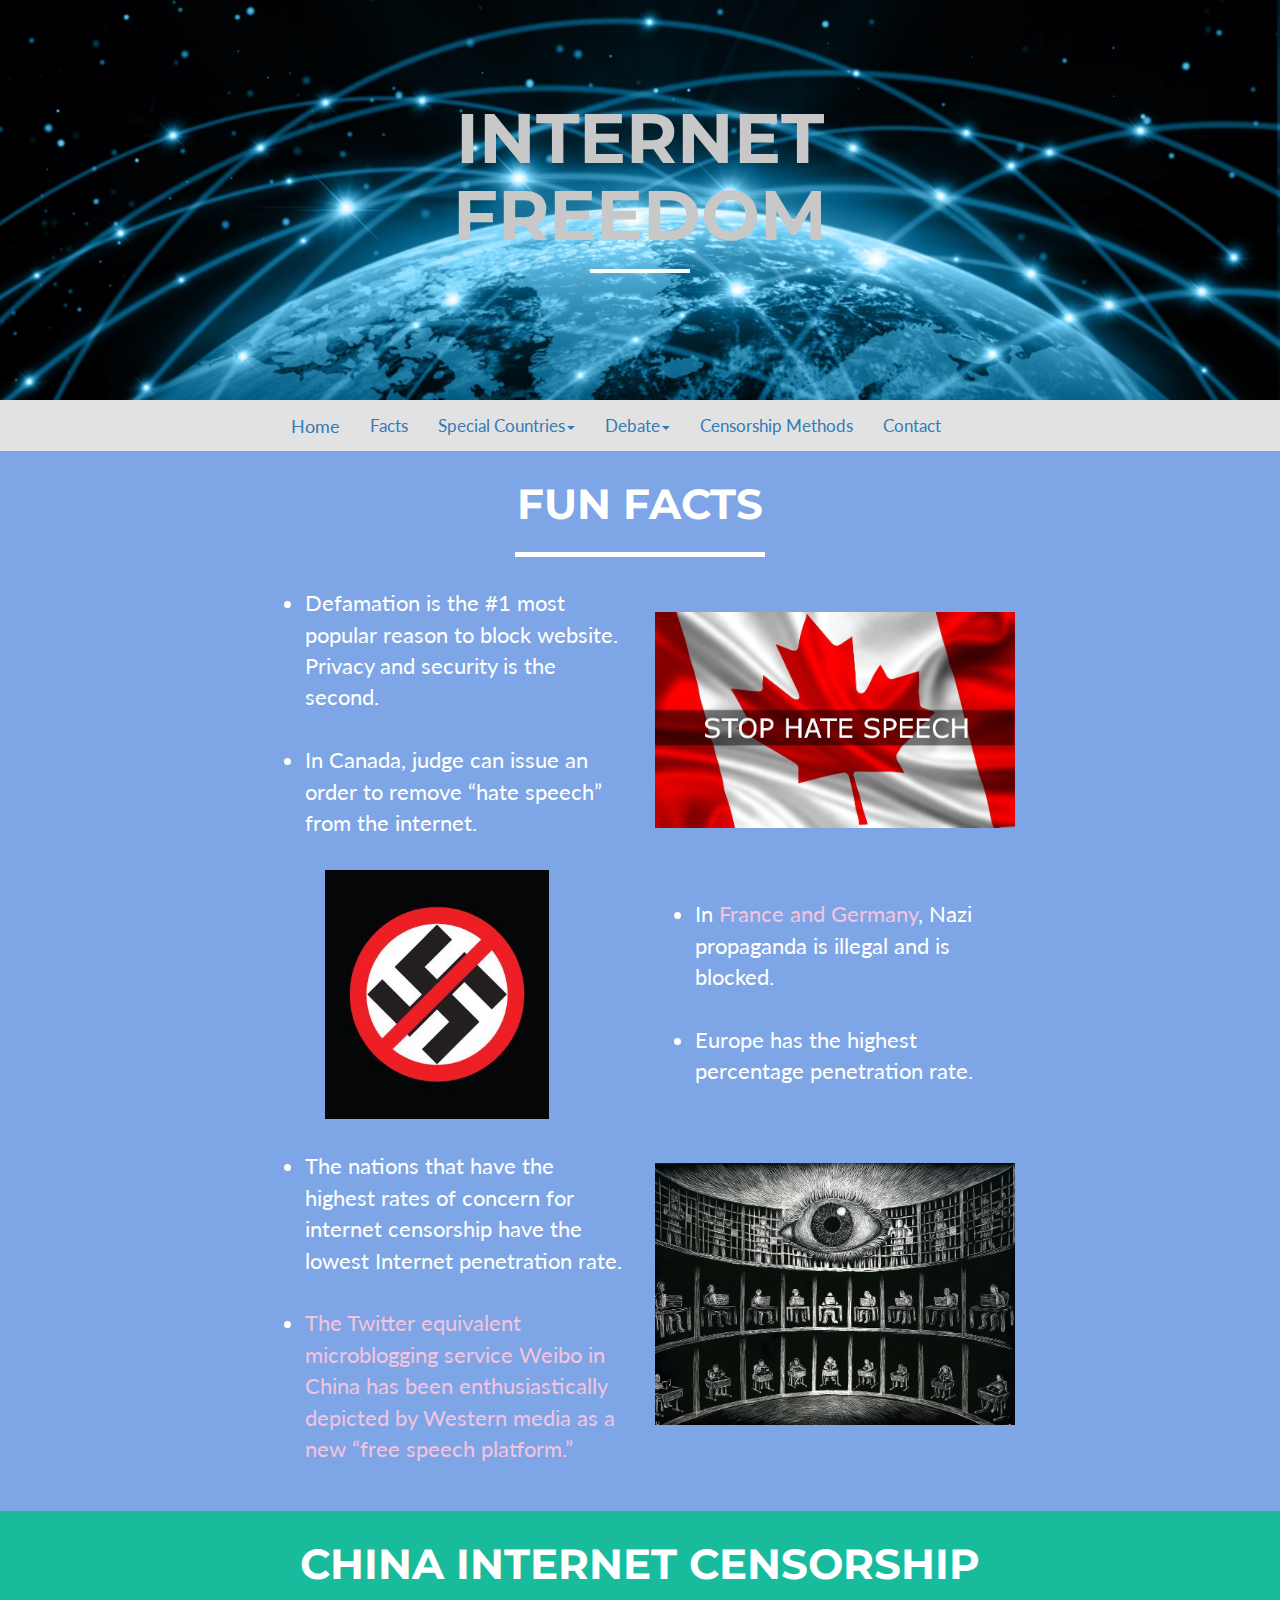
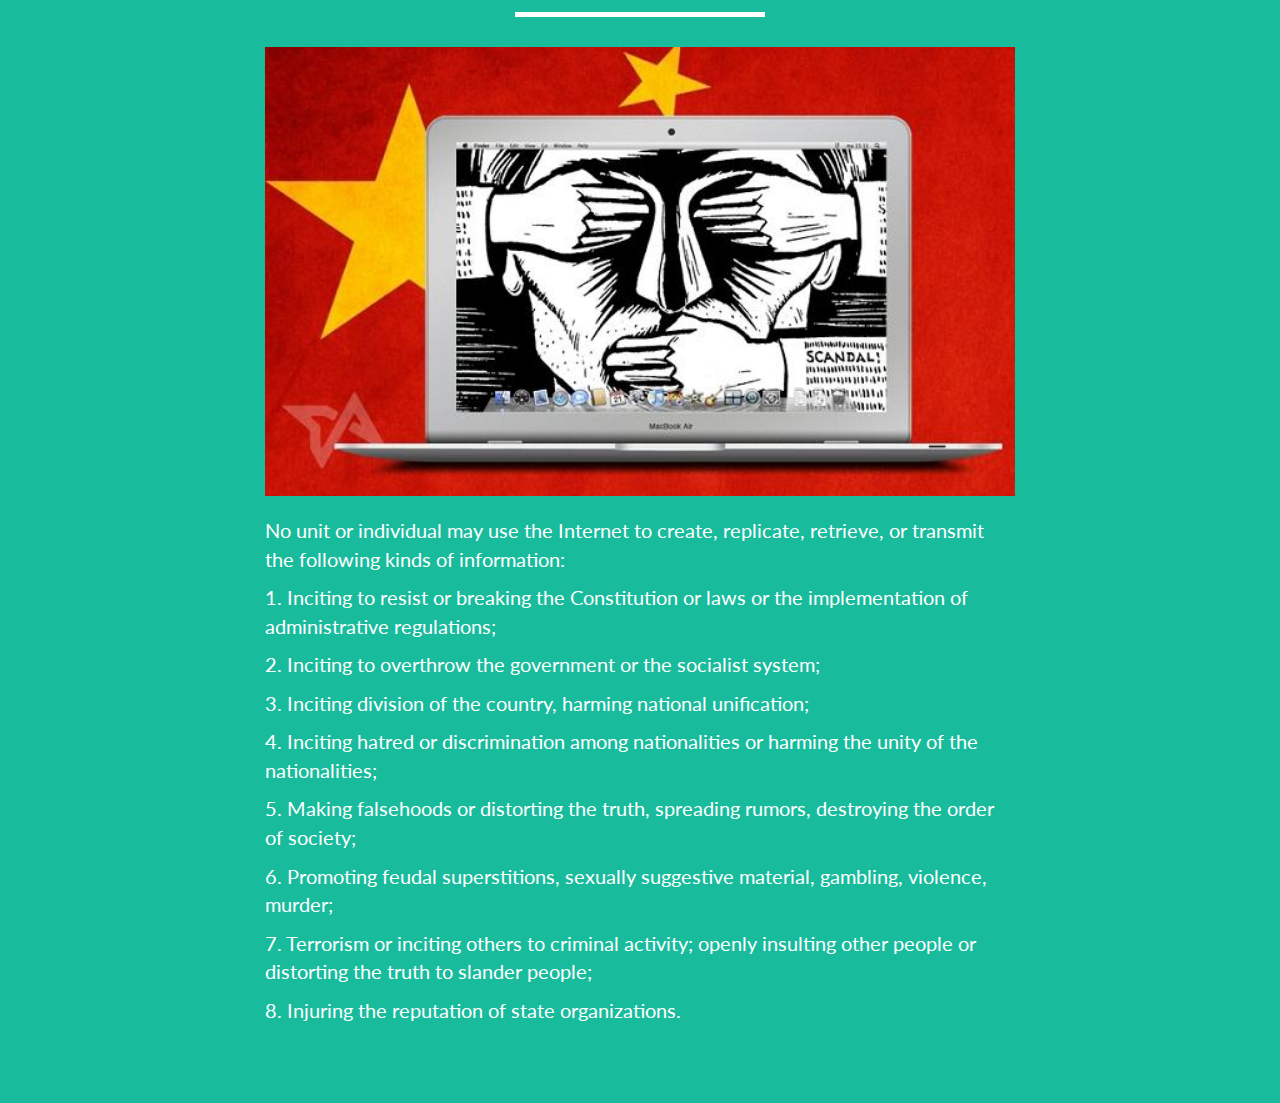
<file: graphs.html>
<!DOCTYPE html>
<html>
<head>
    <style>

.affix {
      top: 0;
      width: 100%;
      -webkit-transition: all .5s ease-in-out;
      transition: all .5s ease-in-out;
      background-color: rgba(15, 155, 179, 0.58);
      border-color: rgba(15, 155, 179, 1);

  }
.affix a {
      color: #fff !important;
      padding: 15px !important;
      -webkit-transition: all .5s ease-in-out;
      transition: all .5s ease-in-out;
  }
.affix-top a {
      padding: 15px !important;
  }
  
</style>
<link href="./styles/bootstrap.min.css" rel="stylesheet">
<script src="./js/jquery.min.js"></script>
<script src="./js/bootstrap.min.js"></script>
<link href="./styles/append.css" rel="stylesheet">
<link href="vendor/font-awesome/css/font-awesome.min.css" rel="stylesheet" type="text/css">
<link href="https://fonts.googleapis.com/css?family=Montserrat:400,700" rel="stylesheet" type="text/css">
<link href="https://fonts.googleapis.com/css?family=Lato:400,700,400italic,700italic" rel="stylesheet" type="text/css">
<link href="./styles/freelancer.min.css" rel="stylesheet">
<title>facts</title>
 </head>
 
 <body>
 <header style="height:400px;
          background-image: url(./images/Globe-Internet.jpg);
		   background-size: cover;background-position:15% 40%">
        <div class="container">
            <div class="row">
                <div class="col-lg-8 col-lg-offset-2 col-md-10 col-md-offset-1">
                    <div class="site-heading" style="margin-top:100px;">
                        <h1 style="font-size:70px;color:rgba(200,200,200,1);">Internet Freedom</h1>
                        <hr class="small">
                          </div>
                </div>
            </div>
        </div>
</header>
<div style="background-color:#e2e2e2;font-size:17px;">
 <nav class="navbar" data-spy="affix" data-offset-top="400" style="z-index:2;">
  <div class="container-fluid">
    <!-- Brand and toggle get grouped for better mobile display -->
    <div class="navbar-header" style="margin-left:275px;">
      <button type="button" class="navbar-toggle collapsed" data-toggle="collapse" data-target="#bs-example-navbar-collapse-1" aria-expanded="false">
        <span class="sr-only">Toggle navigation</span>
        <span class="icon-bar"></span>
        <span class="icon-bar"></span>
        <span class="icon-bar"></span>
      </button>
      <a class="navbar-brand" href="./index.html">Home</a>
    </div>

    <!-- Collect the nav links, forms, and other content for toggling -->
    <div class="collapse navbar-collapse" id="bs-example-navbar-collapse-1">
      <ul class="nav navbar-nav">
        <li><a href="./graphs">Facts</a></li>
        <li class="dropdown">
          <a href="#" class="dropdown-toggle" data-toggle="dropdown" 
		  role="button" aria-haspopup="true" aria-expanded="false">Special Countries<span class="caret"></span></a>
          <ul class="dropdown-menu" style="background-color:rgba(15, 155, 179, 0.58);text-align:center;font-size:19px;">
            <li><a href="./countries.html#decrease">Decrease</a></li>
			<li><a href="./countries.html#increase">Increase</a></li>
			<li><a href="./countries.html#na">Unavailable</a></li>
			<li><a href="./countries.html#free">Free</a></li>
          </ul>
        </li>
      </ul>
	  
      <ul class="nav navbar-nav navbar-left">
        <li class="dropdown">
          <a href="#" class="dropdown-toggle" data-toggle="dropdown" 
		  role="button" aria-haspopup="true" aria-expanded="false">Debate<span class="caret"></span></a>
          <ul class="dropdown-menu" style="background-color:rgba(15, 155, 179, 0.58);text-align:center;font-size:15px;">
            <li><a href="./sides.html#about">About</a></li>
            <li role="separator" class="divider"></li>
			<li><a href="./sides.html#adv">Advantages</a></li>
			<li role="separator" class="divider"></li>
			<li><a href="./sides.html#disadv">Disadvantages</a></li>
			<li><a href="./sides.html#dis1">Government Corruption</a></li>
			<li><a href="./sides.html#dis2">Social Concerns</a></li>	
            <li><a href="./sides.html#dis3">Economic Slowdown</a></li>			
			<li><a href="./sides.html#google">Google case</a></li>
			<li role="separator" class="divider"></li>
			<li><a href="./sides.html#conclusion">Conclusion</a></li>
          </ul>
        </li>
		<li><a href="./glossary.html">Censorship Methods</a></li>
	    <li><a href="./contact.html">Contact</a></li>
      </ul>
    </div><!-- /.navbar-collapse -->
  </div><!-- /.container-fluid -->
</nav>
</div>
	
	<section class="blue" id="about" style="position:absolute;top:451px;">
        <div class="container">
            <div class="row">
                <div class="col-lg-12 text-center">
                    <h2>Fun Facts</h2>
                    <hr class="star2">
                </div>
            </div>
            <div class="row">
                <div class="col-lg-4 col-lg-offset-2"><ul style="font-size:22px;">
                    <li>Defamation is the #1 most popular reason to block website. Privacy and security is the second.  
</li><br>
                    <li>In Canada, judge can issue an order to remove “hate speech” from the internet.
</li><br>
<img src="./images/nazi.jpg" style="width:70%;margin-left:20px;"/>
<br><br>
 <li>The nations that have the highest rates of concern for internet censorship have the lowest Internet penetration rate.</li><br>
 <li> <a href="https://www.computer.org/csdl/mags/ic/2013/03/mic2013030042-abs.html " style="color:#f2c4df">The Twitter equivalent microblogging service Weibo in China has been enthusiastically depicted by Western
 media as a new “free speech platform.”</a>
</li>

</ul>
                </div>
                <div class="col-lg-4">
				   <img src="./images/canada.jpg" style="width:100%;margin-top:25px;"/>
				    <ul style="font-size:22px;margin-top:70px;"><li> In <a style="color:#f2c4df" href="https://www.youtube.com/watch?v=9CiNf3krOmI">France and Germany</a>, Nazi propaganda is illegal and is blocked.  </li><br>
 <li>Europe has the highest percentage penetration rate.</li><br></ul>
                   <img src="./images/eyes.jpg" style="width:100%;margin-top:35px;"/>
                </div>
            </div>
        </div>
    </section>
	
	
<section class="green" id="about" style="position:absolute;top:1511px;">
        <div class="container">
            <div class="row">
                <div class="col-lg-12 text-center">
                    <h2>China Internet Censorship</h2>
                    <hr class="star-light">
                </div>
            </div>
			
			<div class="row">
                <div class="col-lg-8 col-lg-offset-2">
                    <img src="./images/china_censorship.jpg" style="width:100%"/>
                </div>
            </div>
			
			<div class="row">
                <div class="col-lg-8 col-lg-offset-2">
				<br>
                    <p>No unit or individual may use the Internet to create, replicate, retrieve, or transmit the following kinds of information:
</p><p>1.	Inciting to resist or breaking the Constitution or laws or the implementation of administrative regulations;
</p><p>2.	Inciting to overthrow the government or the socialist system;</p><p>
3.	Inciting division of the country, harming national unification;
</p><p>4.	Inciting hatred or discrimination among nationalities or harming the unity of the nationalities;
</p><p>5.	Making falsehoods or distorting the truth, spreading rumors, destroying the order of society;
</p><p>6.	Promoting feudal superstitions, sexually suggestive material, gambling, violence, murder;
</p><p>7.	Terrorism or inciting others to criminal activity; openly insulting other people or distorting the truth to slander people;
</p><p>8.	Injuring the reputation of state organizations.<br><br>
</p>
                </div>
            </div>
            
            
        </div>
    </section>
 </body>
 </html>
</file>
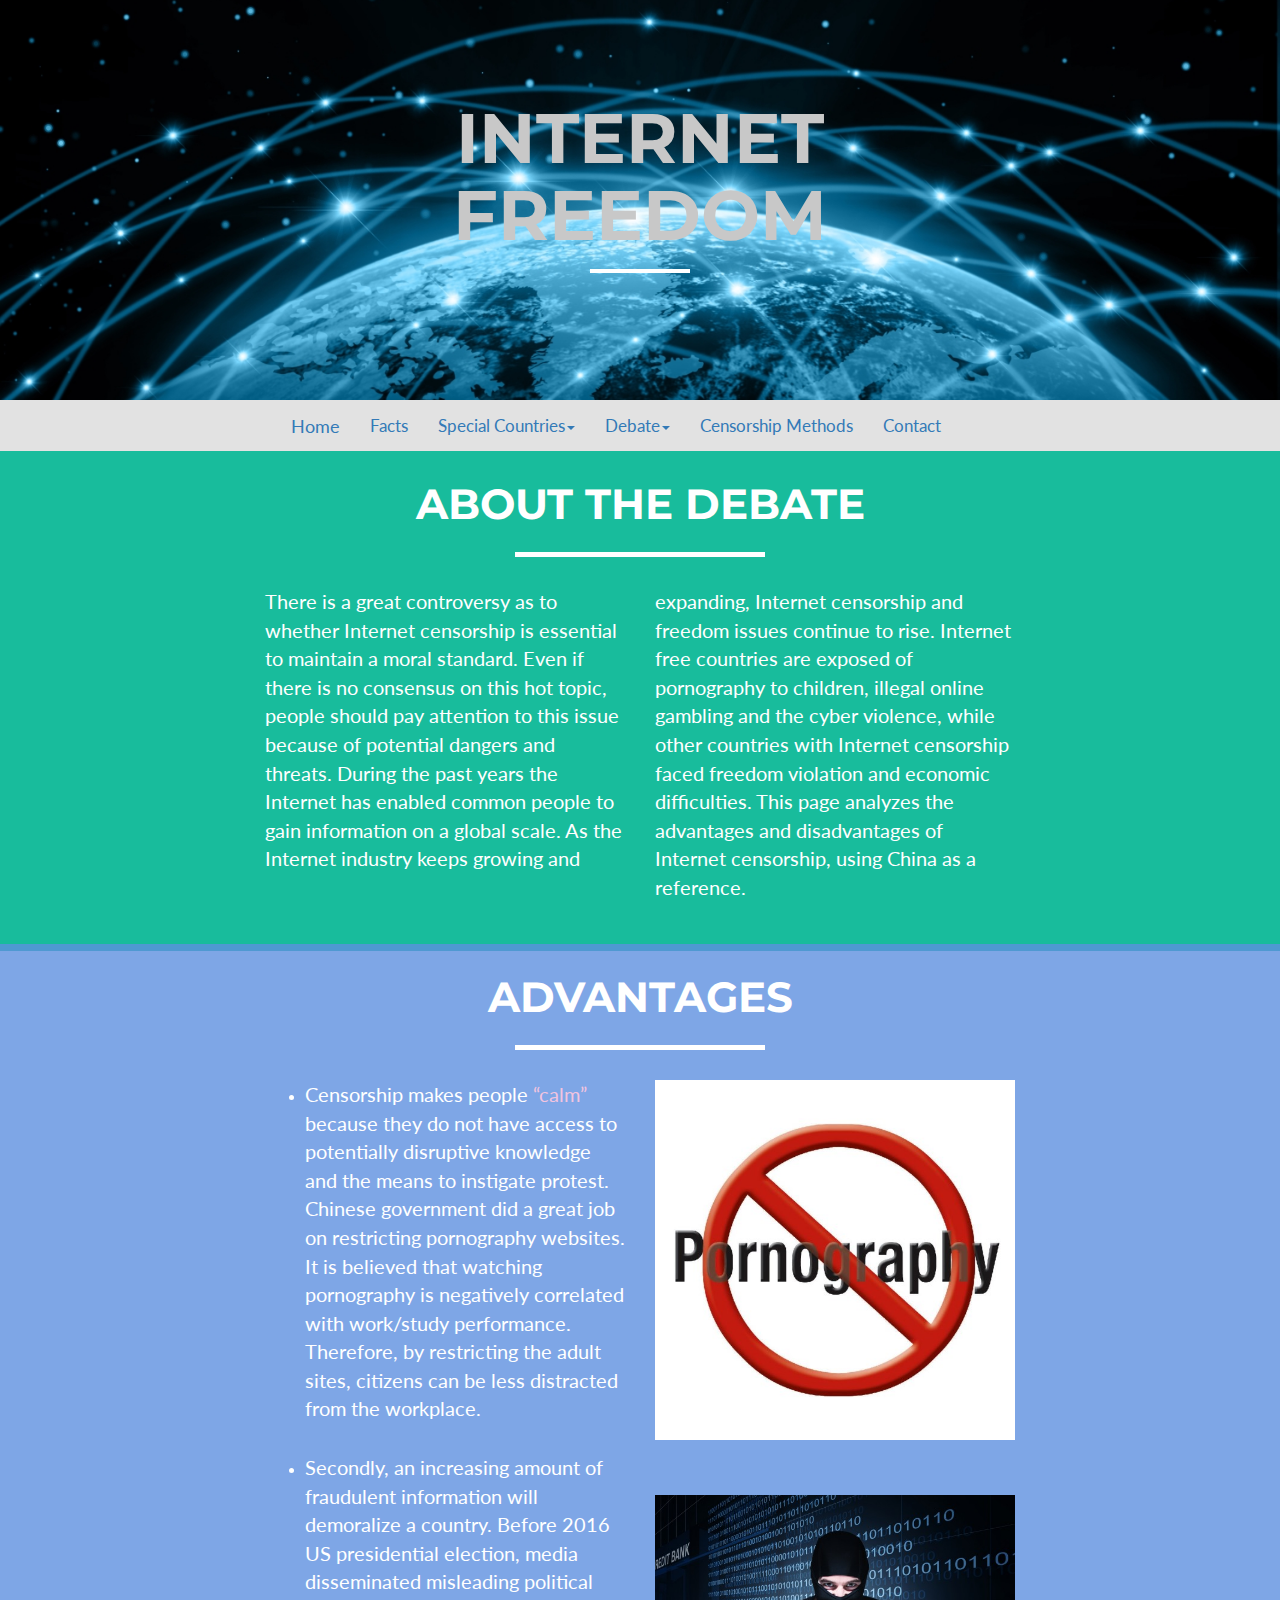
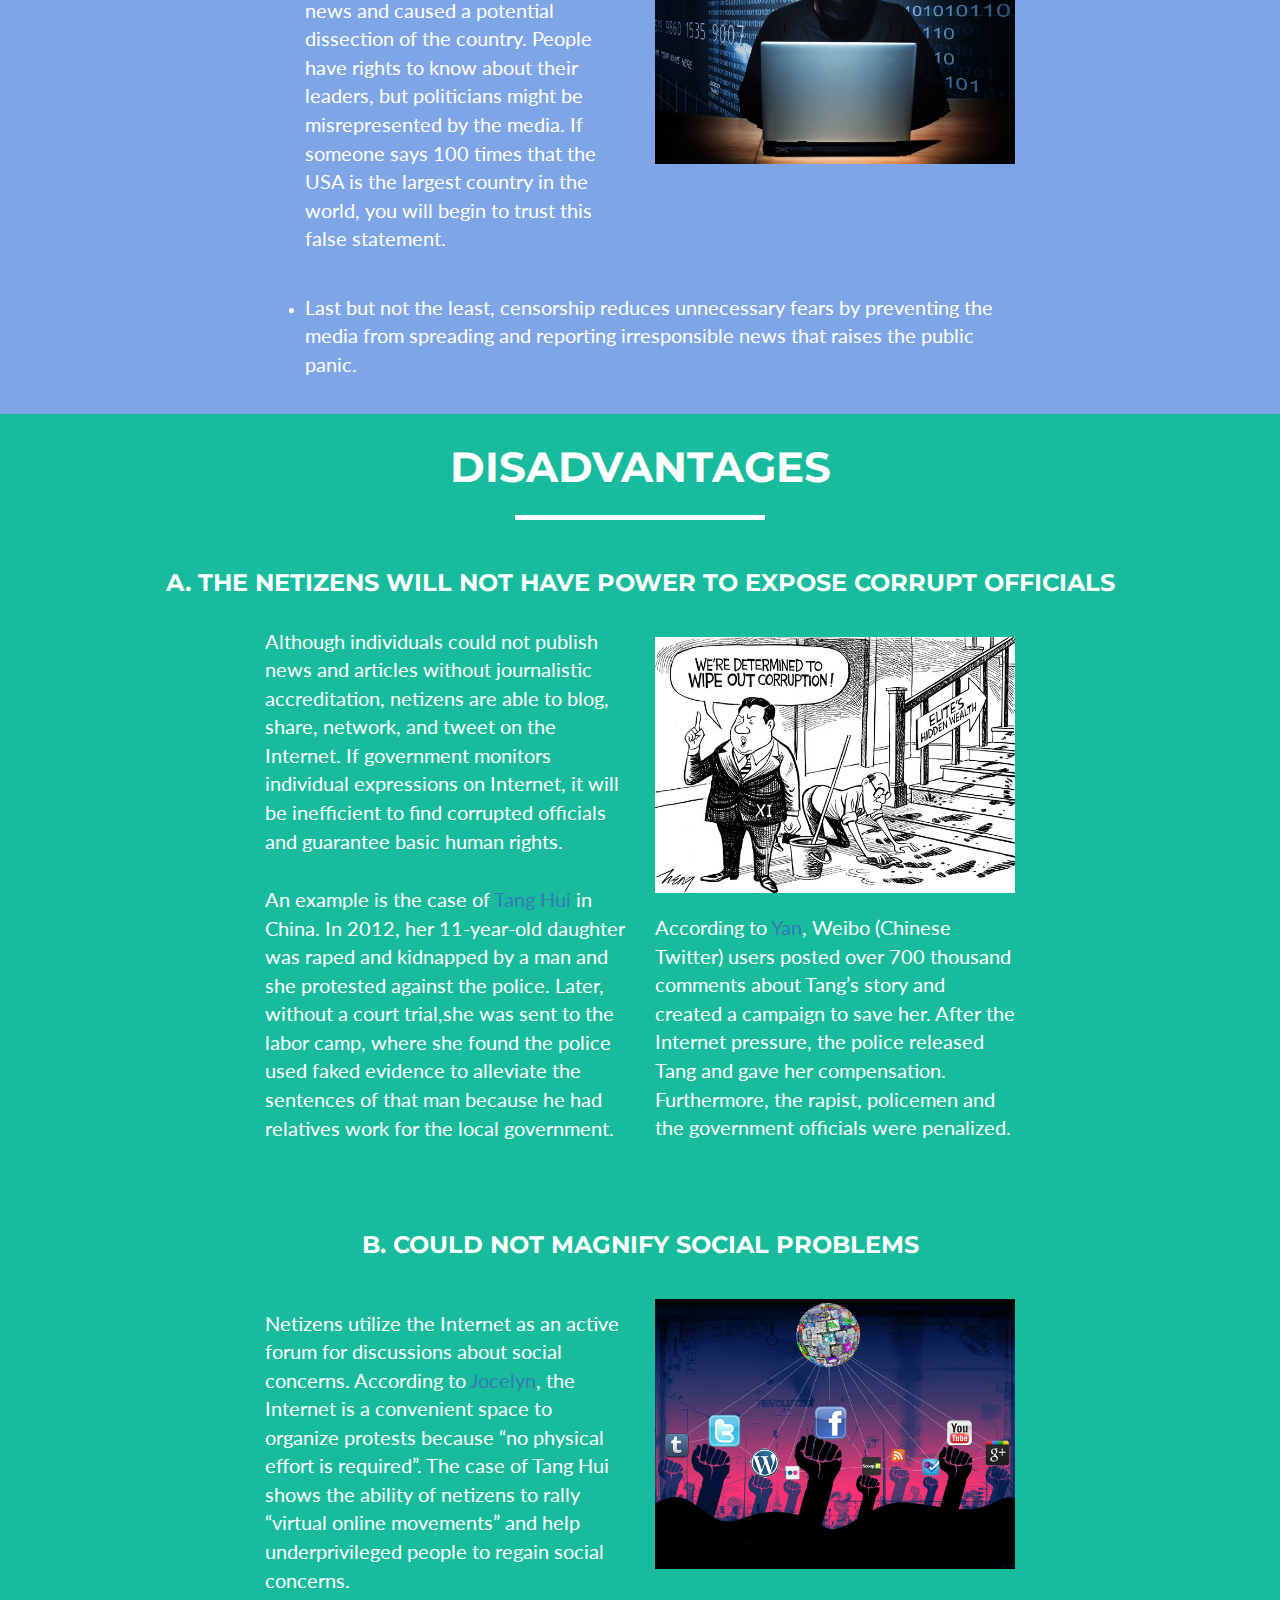
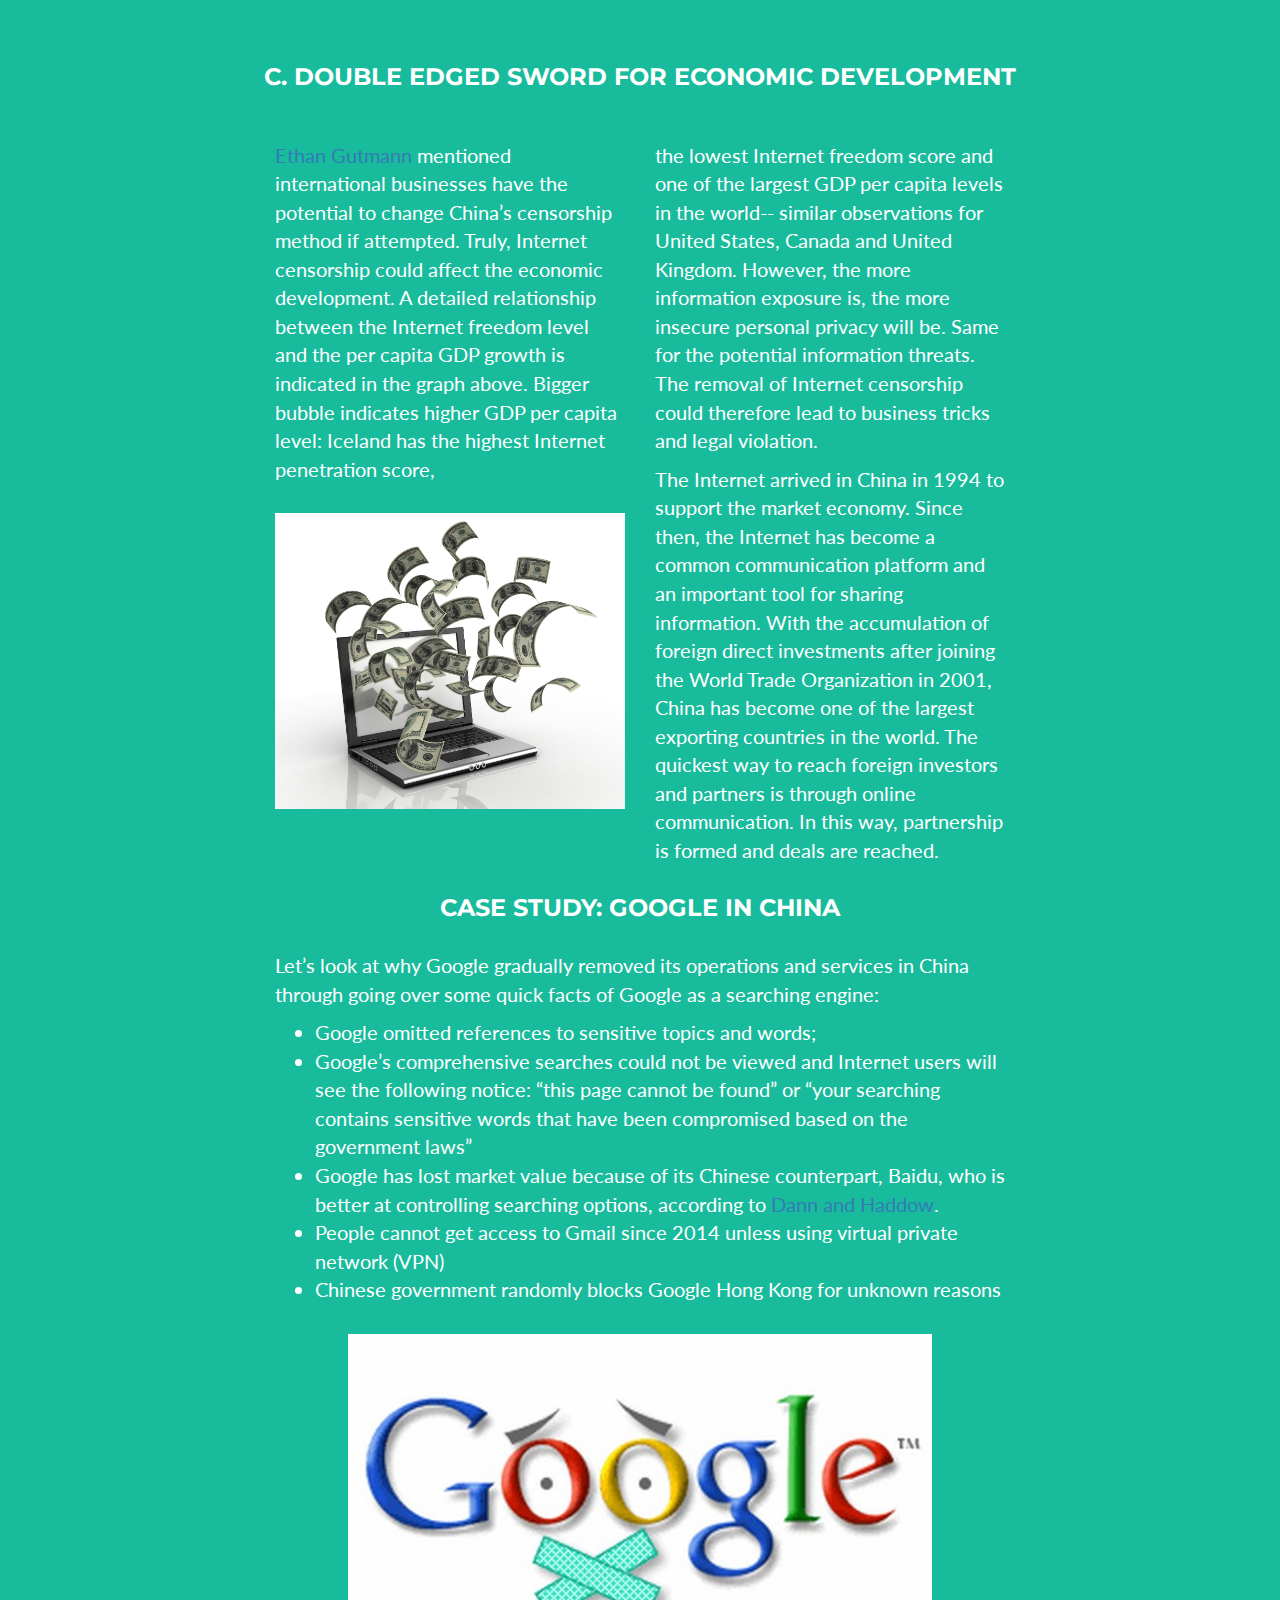
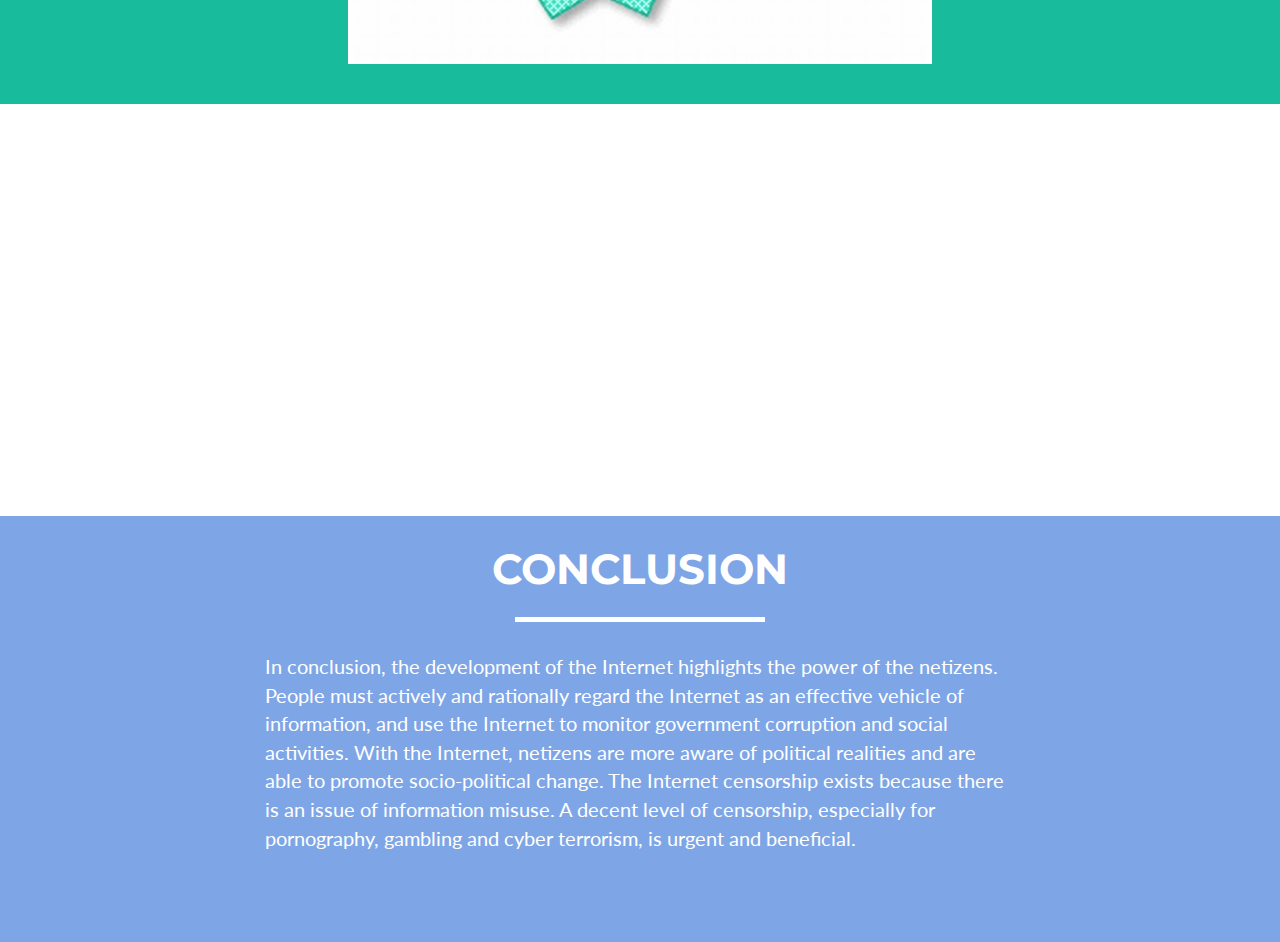
<file: sides.html>
<!DOCTYPE html>
<html>
<head>
    <style>
.affix {
      top: 0;
      width: 100%;
      -webkit-transition: all .5s ease-in-out;
      transition: all .5s ease-in-out;
      background-color: rgba(15, 155, 179, 0.58);
      border-color: rgba(15, 155, 179, 1);

  }
.affix a {
      color: #fff !important;
      padding: 15px !important;
      -webkit-transition: all .5s ease-in-out;
      transition: all .5s ease-in-out;
  }
.affix-top a {
      padding: 15px !important;
  }
</style>

<link href="./styles/bootstrap.min.css" rel="stylesheet">
<script src="./js/jquery.min.js"></script>
<script src="./js/bootstrap.min.js"></script>
<link href="./styles/append.css" rel="stylesheet">
<link href="vendor/font-awesome/css/font-awesome.min.css" rel="stylesheet" type="text/css">
<link href="https://fonts.googleapis.com/css?family=Montserrat:400,700" rel="stylesheet" type="text/css">
<link href="https://fonts.googleapis.com/css?family=Lato:400,700,400italic,700italic" rel="stylesheet" type="text/css">
<link href="./styles/freelancer.min.css" rel="stylesheet">
<title>sides</title>
 </head>
 
 <body>
 <header style="height:400px;
          background-image: url(./images/Globe-Internet.jpg);
		   background-size: cover;background-position:15% 40%">
        <div class="container">
            <div class="row">
                <div class="col-lg-8 col-lg-offset-2 col-md-10 col-md-offset-1">
                    <div class="site-heading" style="margin-top:100px;">
                        <h1 style="font-size:70px;color:rgba(200,200,200,1);">Internet Freedom</h1>
                        <hr class="small">
                        </div>
                </div>
            </div>
        </div>
</header>
<div style="background-color:#e2e2e2;font-size:17px;">
 <nav class="navbar" data-spy="affix" data-offset-top="400" style="z-index:2;">
  <div class="container-fluid">
    <!-- Brand and toggle get grouped for better mobile display -->
    <div class="navbar-header" style="margin-left:275px;">
      <button type="button" class="navbar-toggle collapsed" data-toggle="collapse" data-target="#bs-example-navbar-collapse-1" aria-expanded="false">
        <span class="sr-only">Toggle navigation</span>
        <span class="icon-bar"></span>
        <span class="icon-bar"></span>
        <span class="icon-bar"></span>
      </button>
      <a class="navbar-brand" href="./index.html">Home</a>
    </div>

    <!-- Collect the nav links, forms, and other content for toggling -->
    <div class="collapse navbar-collapse" id="bs-example-navbar-collapse-1">
      <ul class="nav navbar-nav">
        <li><a href="./graphs.html">Facts</a></li>
        <li class="dropdown">
          <a href="#" class="dropdown-toggle" data-toggle="dropdown" 
		  role="button" aria-haspopup="true" aria-expanded="false">Special Countries<span class="caret"></span></a>
          <ul class="dropdown-menu" style="background-color:rgba(15, 155, 179, 0.58);text-align:center;font-size:19px;">
            <li><a href="./countries.html#decrease">Decrease</a></li>
			<li><a href="./countries.html#increase">Increase</a></li>
			<li><a href="./countries.html#na">Unavailable</a></li>
			<li><a href="./countries.html#free">Free</a></li>
          </ul>
        </li>
      </ul>
	  
      <ul class="nav navbar-nav navbar-left">
        <li class="dropdown">
          <a href="#" class="dropdown-toggle" data-toggle="dropdown" 
		  role="button" aria-haspopup="true" aria-expanded="false">Debate<span class="caret"></span></a>
          <ul class="dropdown-menu" style="background-color:rgba(15, 155, 179, 0.58);text-align:center;font-size:15px;">
            <li><a href="./sides.html#about">About</a></li>
            <li role="separator" class="divider"></li>
			<li><a href="./sides.html#adv">Advantages</a></li>
			<li role="separator" class="divider"></li>
			<li><a href="./sides.html#disadv">Disadvantages</a></li>
			<li><a href="./sides.html#dis1">Government Corruption</a></li>
			<li><a href="./sides.html#dis2">Social Concerns</a></li>	
            <li><a href="./sides.html#dis3">Economic Slowdown</a></li>			
			<li><a href="./sides.html#google">Google case</a></li>
			<li role="separator" class="divider"></li>
			<li><a href="./sides.html#conclusion">Conclusion</a></li>
          </ul>
        </li>
		<li><a href="./glossary.html">Censorship Methods</a></li>
	    <li><a href="./contact.html">Contact</a></li>
      </ul>
    </div><!-- /.navbar-collapse -->
  </div><!-- /.container-fluid -->
</nav>
</div>

    <a name="about"></a>
    <!-- About Section -->
    <section class="green" id="about" style="position:absolute;top:451px;">
        <div class="container">
            <div class="row">
                <div class="col-lg-12 text-center">
                    <h2>About the Debate</h2>
                    <hr class="star-light">
                </div>
            </div>
            <div class="row">
                <div class="col-lg-4 col-lg-offset-2">
                    <p>There is a great controversy as to whether Internet censorship is essential to maintain a moral standard. 
					Even if there is no consensus on this hot topic, 
					people should pay attention to this issue because of potential dangers and threats. 
					During the past years the Internet has enabled common people to gain information on a global scale.
					As the Internet industry keeps growing and</p>
                </div>
                <div class="col-lg-4">
                    <p>
					expanding, Internet censorship and freedom issues continue to rise.
					Internet free countries are exposed of pornography to children, 
					illegal online gambling and the cyber violence, 
					while other countries with Internet censorship faced freedom violation and economic difficulties. 
					This page analyzes the advantages and disadvantages of Internet censorship, using China as a reference. 
</p>
                </div>
            </div>
			<a name="adv"></a>
        </div>
    </section>
	
	
	<section class="blue" style="position:absolute;top:944px;">
        <div class="container">
            <div class="row">
                <div class="col-lg-12 text-center">
                    <h2>Advantages</h2>
                    <hr class="star2">
                </div>
            </div>
            <div class="row">
                <div class="col-lg-4 col-lg-offset-2">
                    <ul>
					   <li>
					      <p>Censorship makes people <a style="color:#f2c4df" href="http://www.chinaheritagequarterly.org/tien-hsia.php?searchterm=030_lin.inc&issue=030">“calm”</a> 
						  because they do not have access to potentially disruptive knowledge 
					and the means to instigate protest. Chinese government did a great job on restricting pornography websites. 
					It is believed that watching pornography is negatively correlated with work/study performance. 
					Therefore, by restricting the adult sites, citizens can be less distracted from the workplace. </p></li>
                       <br>
					   <li>
					      <p>Secondly, an increasing amount of fraudulent information will demoralize a country. 
						     Before 2016 US presidential election, media disseminated misleading political news 
							 and caused a potential dissection of the country. 
							 People have rights to know about their leaders, but politicians might be misrepresented by the media.
							 If someone says 100 times that the USA is the largest country in the world, 
							 you will begin to trust this false statement. 
					      </p>
				       </li>
					   <br>
				</ul></div>
                <div class="col-lg-4">
				    <img src="./images/noporn.jpg" style="width:100%;height:100%"/>
					<img src="./images/frau.jpg" style="margin-top:55px;width:100%;height:100%"/>	
                </div>
            </div>
			<div class="row">
			    <div class="col-lg-8 col-lg-offset-2">
				     <ul>
					   <li>
					      <p>Last but not the least, censorship reduces unnecessary fears by preventing the media from spreading 
						  and reporting irresponsible news that raises the public panic.
						  </p>
					   </li>
                       <br>
					 </ul>
				</div>
			</div>
			<a name="disadv"></a>
        </div>
    </section>
	
	<section class="green" style="position:absolute;top:2014px;">
        <div class="container">
            <div class="row">
                <div class="col-lg-12 text-center">
				<a name="dis1"></a>
                    <h2>Disadvantages</h2>
                    <hr class="star-light">
                </div>
            </div>
			
			<div class="row">
                <div class="col-lg-12 text-center">
                    <h3>A. The netizens will not have power to expose corrupt officials</h3>
                </div>
            </div>
            
				
				<div class="row">
                <div class="col-lg-4 col-lg-offset-2">
				          <br>
					      <p>Although individuals could not publish news and articles without journalistic accreditation, 
						  netizens are able to blog, share, network, and tweet on the Internet. 
						  If government monitors individual expressions on Internet, 
						  it will be inefficient to find corrupted officials and guarantee basic human rights.</p><br>
						  <p>
						  An example is the case of <a href="http://www.telegraph.co.uk/news/worldnews/asia/china/10182631/Chinese-mother-sent-to-a-labour-camp-for-complaining-of-daughters-rape-utterly-broken-by-the-system.html">
						  Tang Hui</a> in China. In 2012, her 11-year-old daughter was raped and kidnapped by 
						  a man and she protested against the police. Later, without a court trial,she was sent to the labor camp, where she found the police used faked evidence 
						  to alleviate the sentences of that man because he had relatives work for the local government. 
						  </p>
						  <br>
				</div>
						    <div class="col-lg-4">
				               <img src="./images/corrupt.jpg" style="width:100%;height:100%;margin-top:30px;"/>
							   <br><br>
						  <p>
						  According to <a href="http://www.ceupress.com/books/html/FreeSpeechAndCensorship.htm">Yan</a>, Weibo (Chinese Twitter) users posted over 700 thousand comments 
						  about Tang’s story and created a campaign to save her. After the Internet pressure, 
						  the police released Tang and gave her compensation. Furthermore, the rapist, policemen and the 
						  government officials were penalized.
						  </p>							   
                            </div>
							<a name="dis2"></a>
						  </div>
                       <br>
					   
					   <br>
			
			<div class="row">
                <div class="col-lg-12 text-center">
                    <h3>B. Could not magnify social problems</h3>
                </div>
            </div>
				
				<div class="row">
                <div class="col-lg-4 col-lg-offset-2">
				          <br><br>
					      <p>Netizens utilize the Internet as an active forum for discussions about social concerns. 
						  According to <a href="http://www.sirjournal.org/research/2016/3/14/internet-censorship">Jocelyn</a>, the Internet is a convenient space to organize protests because 
						  “no physical effort is required”. The case of Tang Hui shows the ability of netizens to 
						  rally “virtual online movements” and help underprivileged people to  <a name="dis3"></a>regain social concerns. </p>
						  <br>
				</div>
						    <div class="col-lg-4">
				               <img src="./images/onlinemovement.jpg" style="width:100%;height:100%;margin-top:30px;"/>	
							   
                            </div>
						 
				    
            </div>
		
			
			<br>
		<div class="row">
                <div class="col-lg-12 text-center">
                    <h3>C. Double edged sword for economic development</h3>
                </div>
            </div>
				<div class="row">
				<br>
<div id="plotly-div2" style="width:60%;;margin-left:auto;margin-right:auto;"></div>
</div>

<script src="https://cdn.plot.ly/plotly-latest.min.js"></script>
<script>
data= [
    {
      "uid": "78d39f",
      "ysrc": "thomaswu:5:5f7499",
      "xsrc": "thomaswu:5:444555",
      "mode": "markers",
      "marker": {
        "sizesrc": "thomaswu:5:a149c6",
        "sizeref": 488.3082876,
        "size": [
          "50173.339916",
          "17295.36383",
          "43248.529909",
          "55836.792631",
          "41219.049207",
          "32477.215145",
          "43734.000171",
          "29847.049785",
          "5691.6867696",
          "36248.180191",
          "3795.9733085",
          "2899.3752782",
          "13431.87834",
          "12259.115028",
          "1376.7128289",
          "3499.8042176",
          "6056.1477172",
          "8538.589975",
          "27221.524051",
          "1307.7886111",
          "9009.2611627",
          "2114.9547163",
          "3872.5120836",
          "4102.1185897",
          "52888.744672",
          "6248.1108731",
          "1581.5889132",
          "381.3705362",
          "675.57346622",
          "3346.4870395",
          "2871.5135883",
          "3926.1743959",
          "9766.165752",
          "697.34822808",
          "1158.6899035",
          "890.41608775",
          "1211.7015306",
          "5496.3446403",
          "4643.3057625",
          "1203.5053866",
          "9130.0260648",
          "10508.396403",
          "5740.4564948",
          "3614.7467662",
          "2089.4002121",
          "9057.1130604",
          "5816.44069",
          "1428.9886366",
          "2111.1380237",
          "2132.0724418",
          "619.14356311",
          "7924.6539566"
        ]
      },
      "textsrc": "thomaswu:5:6b517c",
      "text": [
        "Iceland",
        "Estonia",
        "Canada",
        "United States",
        "Germany",
        "Japan",
        "United Kingdom",
        "Italy",
        "South Africa",
        "France",
        "Georgia",
        "Philippines",
        "Argentina",
        "Hungary",
        "Kenya",
        "Armenia",
        "Colombia",
        "Brazil",
        "South Korea",
        "Zambia",
        "Mexico",
        "Ukraine",
        "Tunisia",
        "Angola",
        "Singapore",
        "Ecuador",
        "India",
        "Malawi",
        "Uganda",
        "Indonesia",
        "Morocco",
        "Sri Lanka",
        "Malaysia",
        "Rwanda",
        "Cambodia",
        "Zimbabwe",
        "Bangladesh",
        "Azerbaijan",
        "Libya",
        "Myanmar",
        "Turkey",
        "Kazakhstan",
        "Belarus",
        "Egypt",
        "Sudan",
        "Russia",
        "Thailand",
        "Pakistan",
        "Vietnam",
        "Uzbekistan",
        "Ethiopia",
        "China"
      ],
      "y": [
        "98.2",
        "84.2",
        "93.3",
        "88.6",
        "88.4",
        "91",
        "91.6",
        "62",
        "52.6",
        "83.8",
        "48.9",
        "52.6",
        "79.4",
        "76.1",
        "68.4",
        "69.7",
        "58.6",
        "67.5",
        "92.1",
        "20.4",
        "56",
        "43.4",
        "52.1",
        "29.5",
        "81.3",
        "83.8",
        "36.5",
        "6.3",
        "31.1",
        "51.4",
        "60",
        "27.4",
        "68.1",
        "24.8",
        "25.7",
        "46.5",
        "38.9",
        "61",
        "42.8",
        "19.3",
        "59.6",
        "54.3",
        "59",
        "38.6",
        "29.6",
        "70.5",
        "60.1",
        "17.8",
        "51.5",
        "52.4",
        "4.4",
        "52.3"
      ],
      "x": [
        "6",
        "6",
        "16",
        "18",
        "19",
        "22",
        "23",
        "25",
        "25",
        "25",
        "25",
        "26",
        "27",
        "27",
        "29",
        "30",
        "32",
        "32",
        "36",
        "38",
        "38",
        "38",
        "38",
        "40",
        "41",
        "41",
        "41",
        "41",
        "42",
        "44",
        "44",
        "44",
        "45",
        "51",
        "52",
        "56",
        "56",
        "57",
        "58",
        "61",
        "61",
        "63",
        "63",
        "63",
        "64",
        "65",
        "66",
        "69",
        "76",
        "79",
        "83",
        "88"
      ],
      "type": "scatter",
      "name": "Internet Penetration"
    }
  ],
  layout= {
    "autosize": true,
    "yaxis": {
      "range": [
        -4.040872338689679,
        136.00087328047996
      ],
      "type": "linear",
      "autorange": true,
      "title": "Internet Penetration"
    },
    "title": "Freedom Score vs Internet Penetration vs GDP per capita",
    "showlegend": true,
    "xaxis": {
      "range": [
        -10.829284100496327,
        95.11881346828181
      ],
      "title": "Internet Freedom Score",
      "type": "linear",
      "autorange": true,
      "fixedrange": false
    },
    "hovermode": "closest",
    "legend": {
      "y": 1,
      "x": 1,
      "font": {
        "size": 12
      },
      "borderwidth": 0
    }
  }
Plotly.plot('plotly-div2', {
  data: data,
  layout: layout
});
</script>
                <div class="col-lg-4 col-lg-offset-2">
				          <br>
					      <p><a href="http://ethan-gutmann.com/books/">Ethan Gutmann</a> mentioned international businesses 
						  have the potential to change China’s censorship method if attempted. 
						  Truly, Internet censorship could affect the economic development. 
						  A detailed relationship between the Internet freedom level and the per capita 
						  GDP growth is indicated in the graph above. 
						  Bigger bubble indicates higher GDP per capita level: 
						  Iceland has the highest Internet penetration score, </p><br>
						    <img src="./images/Computer-money.jpg" style="width:100%;height:100%;"/>
						  <br>
				</div>
						    <div class="col-lg-4">  
						  <br>
						  <p>
						   the lowest Internet freedom score and one of the largest GDP per capita levels in the world-- 
						   similar observations for United States, Canada and United Kingdom. 
						   However, the more information exposure is, the more insecure personal privacy will be. 
						   Same for the potential information threats. The removal of Internet censorship could therefore lead to business tricks and legal violation.
						  </p>	
                          <p>
						  The Internet arrived in China in 1994 to support the market economy. 
						  Since then, the Internet has become a common communication platform and an important tool for sharing information. 
						  With the accumulation of foreign direct investments after joining the World Trade Organization in 2001, 
						  China has become one of the largest exporting countries in the world. The quickest way to reach 
						  foreign investors and partners is through online communication. In this way, partnership is
						  formed and deals are reached.<a name="google"></a>
				          </p>
                            </div>
							
							
                       <br>
					   
					   <br>
		    <div class="row">
                <div class="col-lg-12 text-center">
                    <h3>Case Study: Google in China</h3>
                </div>
            </div>
				
				
                <div class="col-lg-8 col-lg-offset-2">
				          <br>
					      <p>Let’s look at why Google gradually removed its operations and services in China through going over some quick facts of Google as a searching engine:</p>
<ul style="font-size:20px;"><li>
Google omitted references to sensitive topics and words;</li><li>
Google’s comprehensive searches could not be viewed and Internet users will see the following notice: “this page cannot be found” 
or “your searching contains sensitive words that have been compromised based on the government laws”
</li><li>Google has lost market value because of its Chinese counterpart, Baidu, who is better at controlling searching options, according to <a href="http://www.elijahdann.com/G._Elijah_Dann/Other_Articles.html" >Dann and Haddow</a>.
</li><li>People cannot get access to Gmail since 2014 unless using virtual private network (VPN)
</li><li>Chinese government randomly blocks Google Hong Kong for unknown reasons<a name="conclusion"></a>
</li></ul>
						  <br>
				</div>
				<div class="col-lg-8 col-lg-offset-2">
				<img src="./images/google.jpg" style="width:80%;margin-left:10%;margin-right:auto;"/>
					
                </div>				
           						
		</div>	
    </section>

	<section class="blue" style="position:absolute;top:5316px;z-index:100;">
        <div class="container">
            <div class="row">
                <div class="col-lg-12 text-center">
                    <h2>Conclusion</h2>
                    <hr class="star2">
                </div>
            </div>
               
			<div class="row">
			    <div class="col-lg-8 col-lg-offset-2">
					      <p>In conclusion, the development of the Internet highlights the power of the netizens. 
						  People must actively and rationally regard the Internet as an effective vehicle of information, 
						  and use the Internet to monitor government corruption and social activities. With the Internet, 
						  netizens are more aware of political realities and are able to promote socio-political change. 
						  The Internet censorship exists because there is an issue of information misuse. 
						  A decent level of censorship, especially for pornography, gambling and cyber terrorism, is urgent and beneficial.
						  </p>
						  <br><br>
				</div>
        </div>
		</div>
    </section>
	
</body>
</html>
</file>
<file: styles/append.css>
/*!
 * Start Bootstrap - Clean Blog v3.3.7+1 (http://startbootstrap.com/template-overviews/clean-blog)
 * Copyright 2013-2016 Start Bootstrap
 * Licensed under MIT (https://github.com/BlackrockDigital/startbootstrap/blob/gh-pages/LICENSE)
 */
.intro-header .page-heading .subheading,
.intro-header .post-heading .subheading,
.intro-header .site-heading .subheading,

hr.small {
    max-width: 100px;
    margin: 15px auto;
    border-width: 4px;
    border-color: #fff
}
.intro-header {
    background: center center no-repeat;
    -webkit-background-size: cover;
    -moz-background-size: cover;
    background-size: cover;
    -o-background-size: cover;
    margin-bottom: 50px
}
.intro-header .page-heading,
.intro-header .post-heading,
.intro-header .site-heading {
    padding: 100px 0 50px;
    color: #fff
}
.intro-header .page-heading h1,
.intro-header .site-heading h1 {
    margin-top: 0;
    font-size: 50px
}
.intro-header .page-heading .subheading,
.intro-header .site-heading .subheading {
    font-size: 24px;
    line-height: 1.1;
    display: block;
    font-weight: 300;
    margin: 10px 0 0
}
@media only screen and (min-width: 768px) {
    .intro-header .page-heading,
    .intro-header .post-heading,
    .intro-header .site-heading {
        padding: 150px 0
    }
    .intro-header .page-heading h1,
    .intro-header .site-heading h1 {
        font-size: 80px
    }
}
.intro-header .post-heading h1 {
    font-size: 35px
}
.intro-header .post-heading .meta,
.intro-header .post-heading .subheading {
    line-height: 1.1;
    display: block
}
.intro-header .post-heading .subheading {
    font-size: 24px;
    margin: 10px 0 30px;
    font-weight: 600
}
.intro-header .post-heading .meta {
    font-family: Lora, 'Times New Roman', serif;
    font-style: italic;
    font-weight: 300;
    font-size: 20px
}
.intro-header .post-heading .meta a {
    color: #fff
}
@media only screen and (min-width: 768px) {
    .intro-header .post-heading h1 {
        font-size: 55px
    }
    .intro-header .post-heading .subheading {
        font-size: 30px
    }
}
</file>
<file: styles/freelancer.min.css>
/*!
 * Start Bootstrap - Freelancer v3.3.7+1 (http://startbootstrap.com/template-overviews/freelancer)
 * Copyright 2013-2016 Start Bootstrap
 * Licensed under MIT (https://github.com/BlackrockDigital/startbootstrap/blob/gh-pages/LICENSE)
 */

body {
    font-family: Lato, 'Helvetica Neue', Helvetica, Arial, sans-serif;
    overflow-x: hidden
}
p {
    font-size: 20px
}
p.small {
    font-size: 16px
}
a,
a.active,
a:active,
a:focus,
a:hover {
    
    outline: 0
}
h1,
h2,
h3,
h4,
h5,
h6 {
    font-family: Montserrat, "Helvetica Neue", Helvetica, Arial, sans-serif;
    text-transform: uppercase;
    font-weight: 700
}
hr.star-light,
hr.star-primary,
hr.star2 {
    padding: 0;
    border: none;
    border-top: solid 5px;
    text-align: center;
    max-width: 250px;
    margin: 25px auto 30px
}
hr.star2:after,
hr.star-light:after,
hr.star-primary:after {
    content: "\f005";
    font-family: FontAwesome;
    display: inline-block;
    position: relative;
    top: -.8em;
    font-size: 2em;
    padding: 0 .25em
}

header .intro-text .name {
    font-family: Montserrat, "Helvetica Neue", Helvetica, Arial, sans-serif;
    text-transform: uppercase
}
hr.star2 {
    border-color: #fff
}

hr.star2:after {
    background-color: #3286db;
    color: #fff
}

hr.star-light {
    border-color: #fff
}
hr.star-light:after {
    background-color: #18BC9C;
    color: #fff
}
hr.star-primary {
    border-color: #2C3E50
}
hr.star-primary:after {
    background-color: #fff;
    color: #2C3E50
}
.navbar-custom .navbar-brand,
.navbar-custom .navbar-brand.active,
.navbar-custom .navbar-brand:active,
.navbar-custom .navbar-brand:focus,
.navbar-custom .navbar-brand:hover,
.navbar-custom .navbar-nav li a,
header {
    color: #fff
}
.img-centered {
    margin: 0 auto
}
header {
    text-align: center;
}

header img {
    display: block;
    margin: 0 auto 20px
}
header .intro-text .name {
    display: block;
    font-weight: 700;
    font-size: 2em
}
header .intro-text .skills {
    font-size: 1.25em;
    font-weight: 300
}

section {
    padding:30px 20px 40px 20px;
	width:100%;
}
section h2 {
    margin: 0;
    font-size: 3em
}
section.green {
    background: #18BC9C;
    color: #fff
}
section.blue {
    background: rgba(94, 144, 224,0.8);
    color: #fff
}
@media (max-width: 767px) {
    section {
        padding: 75px 0
    }
    section.first {
        padding-top: 75px
    }
}
#portfolio .portfolio-item {
    margin: 0 0 15px;
    right: 0
}
#portfolio .portfolio-item .portfolio-link {
    display: block;
    position: relative;
    max-width: 400px;
    margin: 0 auto
}
#portfolio .portfolio-item .portfolio-link .caption {
    background: rgba(24, 188, 156, .9);
    position: absolute;
    width: 100%;
    height: 100%;
    opacity: 0;
    transition: all ease .5s;
    -webkit-transition: all ease .5s;
    -moz-transition: all ease .5s
}
#portfolio .portfolio-item .portfolio-link .caption:hover {
    opacity: 1
}
#portfolio .portfolio-item .portfolio-link .caption .caption-content {
    position: absolute;
    width: 100%;
    height: 20px;
    font-size: 20px;
    text-align: center;
    top: 50%;
    margin-top: -12px;
    color: #fff
}
.btn-social,
.scroll-top,
.scroll-top .btn {
    width: 50px;
    height: 50px
}
#portfolio .portfolio-item .portfolio-link .caption .caption-content i {
    margin-top: -12px
}
#portfolio .portfolio-item .portfolio-link .caption .caption-content h3,
#portfolio .portfolio-item .portfolio-link .caption .caption-content h4 {
    margin: 0
}
#portfolio * {
    z-index: 2
}
@media (min-width: 767px) {
    #portfolio .portfolio-item {
        margin: 0 0 30px
    }
}
.floating-label-form-group {
    position: relative;
    margin-bottom: 0;
    padding-bottom: .5em;
    border-bottom: 1px solid #eee
}
.floating-label-form-group input,
.floating-label-form-group textarea {
    z-index: 1;
    position: relative;
    padding-right: 0;
    padding-left: 0;
    border: none;
    border-radius: 0;
    font-size: 1.5em;
    background: 0 0;
    box-shadow: none!important;
    resize: none
}
.floating-label-form-group label {
    display: block;
    z-index: 0;
    position: relative;
    top: 2em;
    margin: 0;
    font-size: .85em;
    line-height: 1.764705882em;
    vertical-align: middle;
    vertical-align: baseline;
    opacity: 0;
    -webkit-transition: top .3s ease, opacity .3s ease;
    -moz-transition: top .3s ease, opacity .3s ease;
    -ms-transition: top .3s ease, opacity .3s ease;
    transition: top .3s ease, opacity .3s ease
}
.floating-label-form-group:not(:first-child) {
    padding-left: 14px;
    border-left: 1px solid #eee
}
.floating-label-form-group-with-value label {
    top: 0;
    opacity: 1
}
.floating-label-form-group-with-focus label {
    color: #18BC9C
}
form .row:first-child .floating-label-form-group {
    border-top: 1px solid #eee
}
footer {
    color: #fff
}
footer h3 {
    margin-bottom: 30px
}
footer .footer-above {
    padding-top: 50px;
    background-color: #2C3E50
}
footer .footer-col {
    margin-bottom: 50px
}
footer .footer-below {
    padding: 25px 0;
    background-color: #233140
}
.btn-outline {
    color: #fff;
    font-size: 20px;
    border: 2px solid #fff;
    background: 0 0;
    transition: all .3s ease-in-out;
    margin-top: 15px
}
.btn-outline.active,
.btn-outline:active,
.btn-outline:focus,
.btn-outline:hover {
    color: #18BC9C;
    background: #fff;
    border: 2px solid #fff
}
.btn-primary.active,
.btn-primary:active,
.btn-success.active,
.btn-success:active,
.open .dropdown-toggle.btn-primary,
.open .dropdown-toggle.btn-success {
    background-image: none
}
.btn-primary {
    color: #fff;
    background-color: #2C3E50;
    border-color: #2C3E50;
    font-weight: 700
}
.btn-primary.active,
.btn-primary:active,
.btn-primary:focus,
.btn-primary:hover,
.open .dropdown-toggle.btn-primary {
    color: #fff;
    background-color: #1a242f;
    border-color: #161f29
}
.btn-primary.disabled,
.btn-primary.disabled.active,
.btn-primary.disabled:active,
.btn-primary.disabled:focus,
.btn-primary.disabled:hover,
.btn-primary[disabled],
.btn-primary[disabled].active,
.btn-primary[disabled]:active,
.btn-primary[disabled]:focus,
.btn-primary[disabled]:hover,
fieldset[disabled] .btn-primary,
fieldset[disabled] .btn-primary.active,
fieldset[disabled] .btn-primary:active,
fieldset[disabled] .btn-primary:focus,
fieldset[disabled] .btn-primary:hover {
    background-color: #2C3E50;
    border-color: #2C3E50
}
.btn-primary .badge {
    color: #2C3E50;
    background-color: #fff
}
.btn-success {
    color: #fff;
    background-color: #18BC9C;
    border-color: #18BC9C;
    font-weight: 700
}
.btn-success.active,
.btn-success:active,
.btn-success:focus,
.btn-success:hover,
.open .dropdown-toggle.btn-success {
    color: #fff;
    background-color: #128f76;
    border-color: #11866f
}
.btn-success.disabled,
.btn-success.disabled.active,
.btn-success.disabled:active,
.btn-success.disabled:focus,
.btn-success.disabled:hover,
.btn-success[disabled],
.btn-success[disabled].active,
.btn-success[disabled]:active,
.btn-success[disabled]:focus,
.btn-success[disabled]:hover,
fieldset[disabled] .btn-success,
fieldset[disabled] .btn-success.active,
fieldset[disabled] .btn-success:active,
fieldset[disabled] .btn-success:focus,
fieldset[disabled] .btn-success:hover {
    background-color: #18BC9C;
    border-color: #18BC9C
}
.btn-success .badge {
    color: #18BC9C;
    background-color: #fff
}
.btn-social {
    display: inline-block;
    border: 2px solid #fff;
    border-radius: 100%;
    text-align: center;
    font-size: 20px;
    line-height: 45px
}
.btn.active,
.btn:active,
.btn:focus {
    outline: 0
}
.scroll-top {
    position: fixed;
    right: 2%;
    bottom: 2%;
    z-index: 1049
}
.scroll-top .btn {
    font-size: 20px;
    border-radius: 100%;
    line-height: 28px
}
.scroll-top .btn:focus {
    outline: 0
}
.portfolio-modal .modal-content {
    border-radius: 0;
    background-clip: border-box;
    -webkit-box-shadow: none;
    box-shadow: none;
    border: none;
    min-height: 100%;
    padding: 100px 0;
    text-align: center
}
.portfolio-modal .modal-content h2 {
    margin: 0;
    font-size: 3em
}
.portfolio-modal .modal-content img {
    margin-bottom: 30px
}
.portfolio-modal .modal-content .item-details {
    margin: 30px 0
}
.portfolio-modal .close-modal {
    position: absolute;
    width: 75px;
    height: 75px;
    background-color: transparent;
    top: 25px;
    right: 25px;
    cursor: pointer
}
.portfolio-modal .close-modal:hover {
    opacity: .3
}
.portfolio-modal .close-modal .lr {
    height: 75px;
    width: 1px;
    margin-left: 35px;
    background-color: #2C3E50;
    transform: rotate(45deg);
    -ms-transform: rotate(45deg);
    -webkit-transform: rotate(45deg);
    z-index: 1051
}
.portfolio-modal .close-modal .lr .rl {
    height: 75px;
    width: 1px;
    background-color: #2C3E50;
    transform: rotate(90deg);
    -ms-transform: rotate(90deg);
    -webkit-transform: rotate(90deg);
    z-index: 1052
}
.portfolio-modal .modal-backdrop {
    opacity: 0;
    display: none
}
</file>
